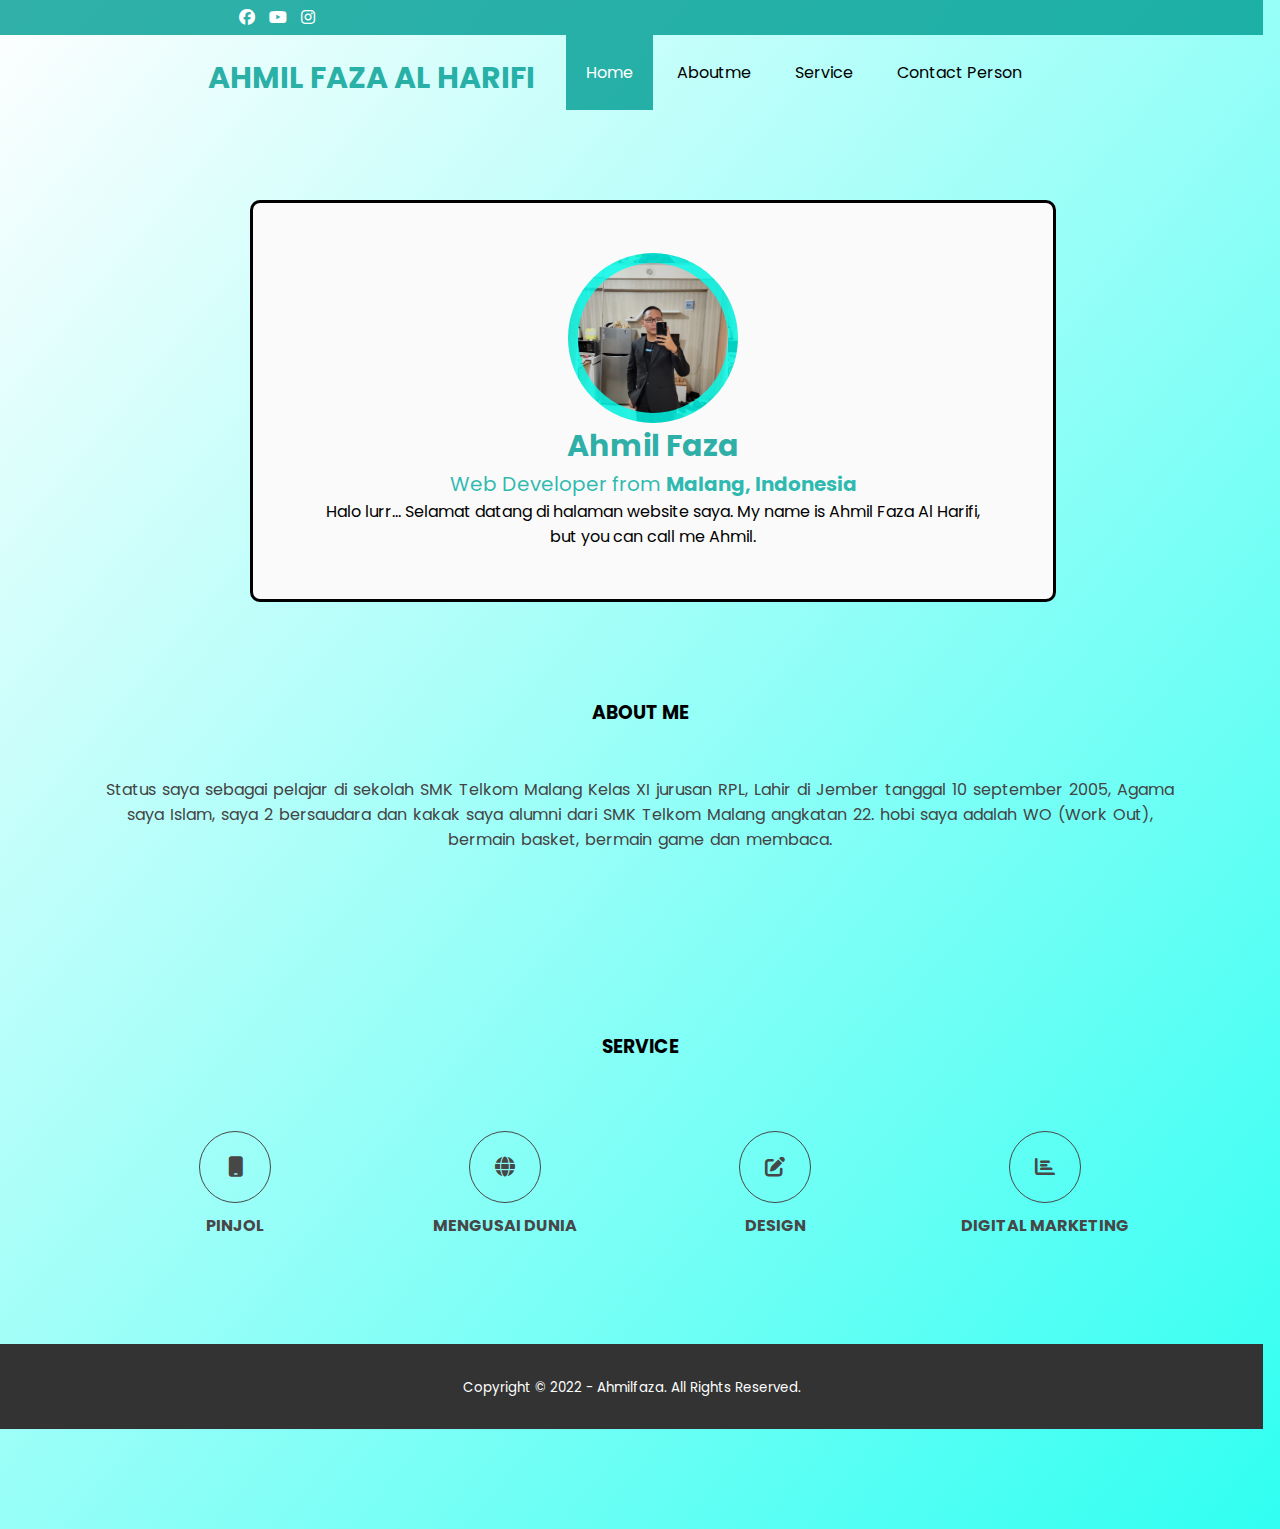
<file: Company-profile/index.html>
<!DOCTYPE html>
<html lang="en">
<head>
    <meta charset="UTF-8">
    <meta http-equiv="X-UA-Compatible" content="IE=edge">
    <meta name="viewport" content="width=device-width, initial-scale=1">
    <title>Website Gweh</title>
    <link rel="stylesheet" href="style.css">
    <link rel="stylesheet" href="https://cdnjs.cloudflare.com/ajax/libs/font-awesome/6.1.2/css/all.min.css">
</head>
<body>

    <!-- Header -->
    <div class="medsos">
        <div class="container">
            <ul>
                <li><a href="https://web.facebook.com/ahmil.fazaal/"><i class="fab fa-facebook"></i></a></li>
                <li><a href="https://www.youtube.com/channel/UCNzs8j21k53L9t1yj5igwkw/featured"><i class="fab fa-youtube"></i> <br> </i></a></li>
                <li><a href="https://www.instagram.com/henki.fazaal/"><i class="fab fa-instagram"></i></a></li>
            </ul>
        </div>

    </div>
    <header>
        <div class="container">
            <h1><a href="index.html">AHMIL FAZA AL HARIFI</a></h1>
            <ul>
                <li class="active"><a href="index.html">Home</a></li>
                <li><a href="About.html">Aboutme</a></li>
                <li><a href="Service.html">Service</a></li>
                <li><a href="Contact.html">Contact Person</a></li>
            </ul>
        </div>
    </header>

    <!-- banner -->
    <div class="main">
        <div class="img"></div>
        <h1>Ahmil Faza</h1>
        <div class="text">Web Developer from <strong>Malang, Indonesia</strong></div>
        <p>Halo lurr... Selamat datang di halaman website saya. My name is Ahmil Faza Al Harifi,
        <p>but you can call me Ahmil.</p>
        </p>
    </div>

    <!-- About -->
    <br>
    <br>
    <section class="about">
        <div class="container">
            <h3>ABOUT ME</h3>
            <p>Status saya sebagai pelajar di sekolah SMK Telkom Malang Kelas XI jurusan RPL, 
                Lahir di Jember tanggal 10 september 2005, Agama saya Islam, saya 2 bersaudara
                dan kakak saya alumni dari SMK Telkom Malang angkatan 22.
                hobi saya adalah WO (Work Out), bermain basket, bermain game dan membaca.
            </p>
        </div>
    </section>

    <!-- service -->
    <section class="sevice">
        <div class="container">
            <h3>SERVICE</h3>
            <div class="box">
                <div class="col-4">
                    <div class="icon"><i class="fa-solid fa-mobile"></i></div>
                    <h4>PINJOL</h4>
                </div>
                <div class="col-4">
                    <div class="icon"><i class="fa-solid fa-globe"></i></div>
                    <h4>MENGUSAI DUNIA</h4>
                </div>
                <div class="col-4">
                    <div class="icon"><i class="fa-solid fa-edit"></i></div>
                    <h4>DESIGN</h4>
                </div>
                <div class="col-4">
                    <div class="icon"><i class="fa-solid fa-chart-bar"></i></div>
                    <h4>DIGITAL MARKETING</h4>
                </div>
            </div>

        </div>

    </section>

    <!-- footer -->
    <br>
    <br>
    <footer>
        <div class="continer">
            <small>Copyright &copy; 2022 - Ahmilfaza. All Rights Reserved.</small>
        </div>
    </footer>

</body>
</html>
</file>
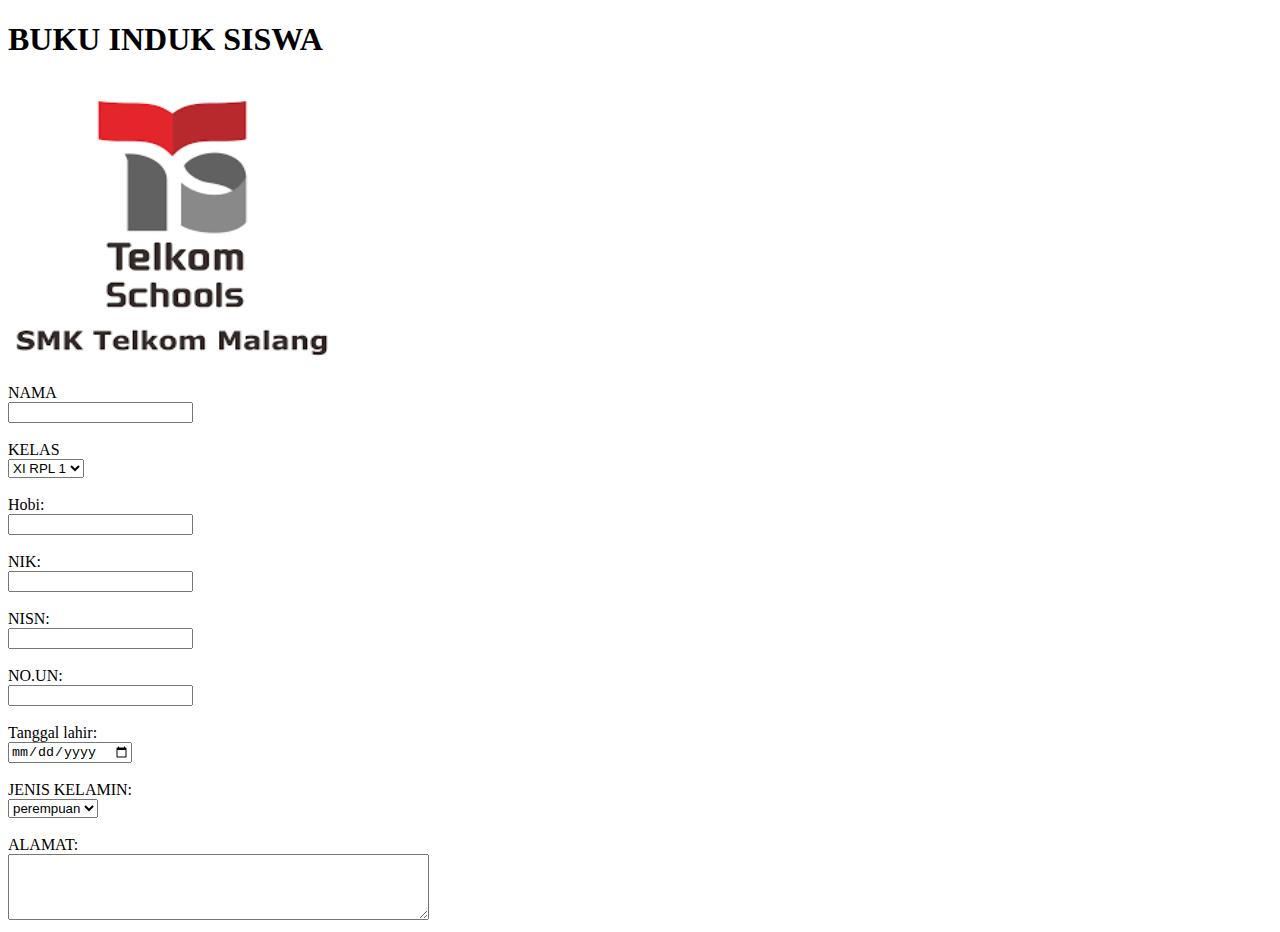
<file: BUKU INDUK HTML.html>
<!DOCTYPE html>
<html lang="en">
<head>
    <meta charset="UTF-8">
    <meta http-equiv="X-UA-Compatible" content="IE=edge">
    <meta name="viewport" content="width=device-width, initial-scale=1.0">
    <title>Document</title>
</head>
<body>
    <h1> BUKU INDUK SISWA </h1>
    <img src="Telkom Schools.png" alt="" width="330" height="300">


<form>
  <label for="fname">NAMA</label><br>
  <input type="text" id="fname" name="fname" value=""><br>
  <br>
  <label for="jk">KELAS</label><br>
  <select id="jk" name="jk">

    <option value="RPL 1">XI RPL 1 </option>
    <option value="RPL 2">XI RPL 2 </option>
    <option value="RPL 3">XI RPL 3 </option>
    <option value="RPL 4">XI RPL 4 </option>
    <option value="RPL 5">XI RPL 5 </option>
    <option value="RPL 6">XI RPL 6 </option>
    <option value="RPL 7">XI RPL 7 </option>
    <option value="RPL 8">XI RPL 8 </option>
    <option value="TKJ 1">XI TKJ 1 </option>
    <option value="TKJ 2">XI TKJ 2 </option>
    <option value="TKJ 3">XI TKJ 3 </option>
    <option value="TKJ 4">XI TKJ 4 </option>
    <option value="TKJ 5">XI TKJ 5 </option>
    <option value="TKJ 6">XI TKJ 6 </option>
    <option value="TKJ 7">XI TKJ 7 </option>
    <option value="TKJ 8">XI TKJ 8 </option>
  </select>
  <br>
  <br>
  <label for="fname">Hobi:</label><br>
  <input type="text" id="fname" name="fname" value=""><br>
  <br>
  <label for="fname">NIK:</label><br>
  <input type="text" id="fname" name="fname" value=""><br>
  <br>
  <label for="lname"> NISN:</label><br>
  <input type="text" id="lname" name="lname" value=""><br>
  <br>
  <label for="fname">NO.UN:</label><br>
  <input type="text" id="fname" name="fname" value=""><br>
  <br>
  <label for="date">Tanggal lahir:</label><br>
        <input type="date" name="date" id="date"><br>
        <br>

  <label for="jk">JENIS KELAMIN:</label><br>
  <select id="jk" name="jk">
    <option value="perempuan">perempuan</option>
    <option value="laki-laki">laki-laki</option>
  </select>
  <br>
</form>
<br><label for="fname">ALAMAT:</label><br>
<textarea rows="4" cols="50" name="comment" form="usrform">
</textarea>

</form>
    
</body>
</html>
</file>
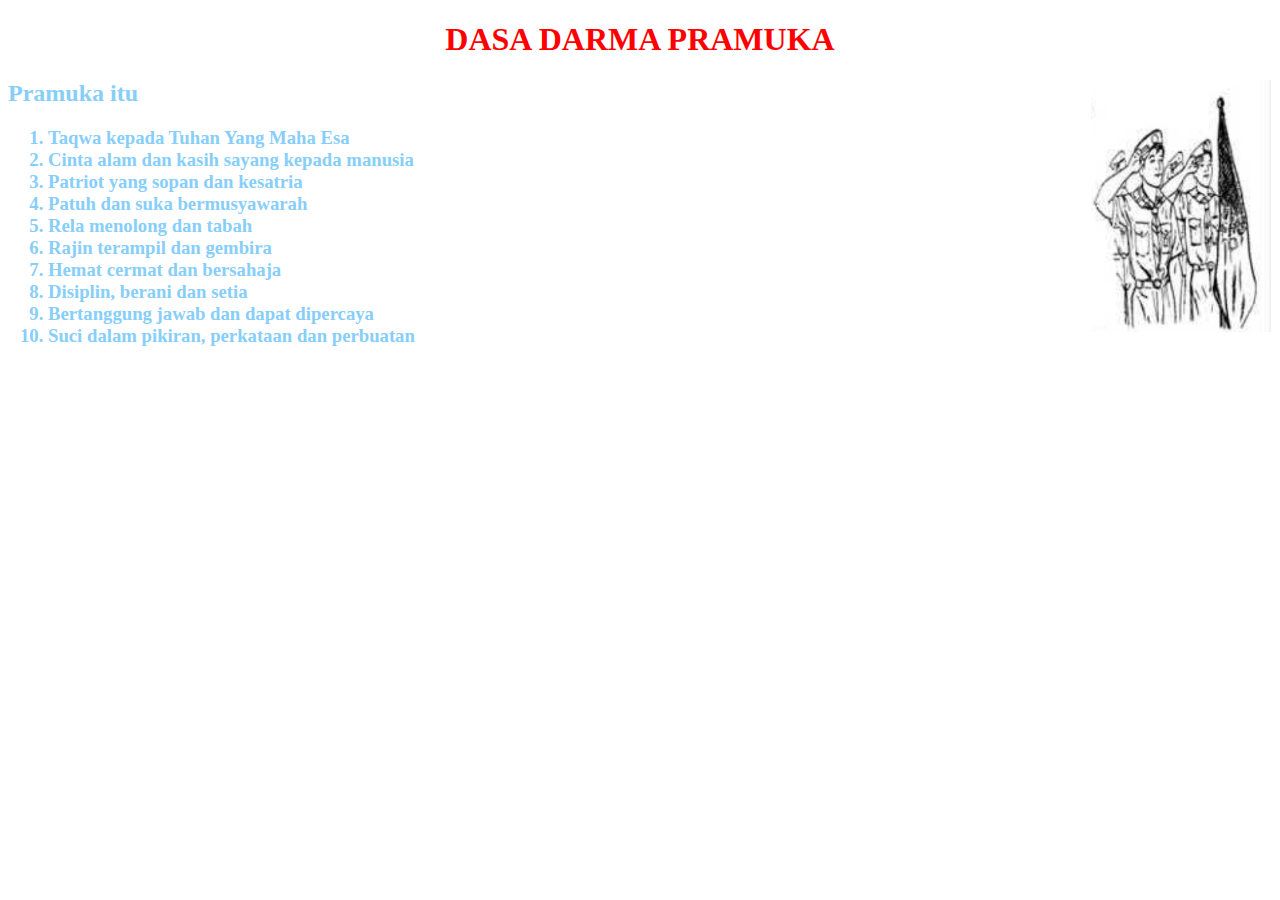
<file: Dasa Darma Pramuka.html>
<!DOCTYPE html>
<html lang="en">
<head>
    <meta charset="UTF-8">
    <meta http-equiv="X-UA-Compatible" content="IE=edge">
    <meta name="viewport" content="width=device-width, initial-scale=1.0">
    <title>Document</title>
</head>
<body>
    <h1 align="center" style="color: red ">DASA DARMA PRAMUKA</h1>
    <img src="Dasa Darma.jpeg" alt="" widht="50%" align="right">
    <h2 style="color:lightskyblue" hspace="100">Pramuka itu</h2>
    <ol><h3 style="color:lightskyblue;">
        <li> Taqwa kepada Tuhan Yang Maha Esa</li>
        <li>Cinta alam dan kasih sayang kepada manusia</li>
        <li>Patriot yang sopan dan kesatria</li>
        <li>Patuh dan suka bermusyawarah</li>
        <li>Rela menolong dan tabah</li>
        <li>Rajin terampil dan gembira</li>
        <li>Hemat cermat dan bersahaja</li>
        <li>Disiplin, berani dan setia</li>
        <li>Bertanggung jawab dan dapat dipercaya</li>
        <li>Suci dalam pikiran, perkataan dan perbuatan</li>
    </h3></ol>

</body>
</html>
</file>
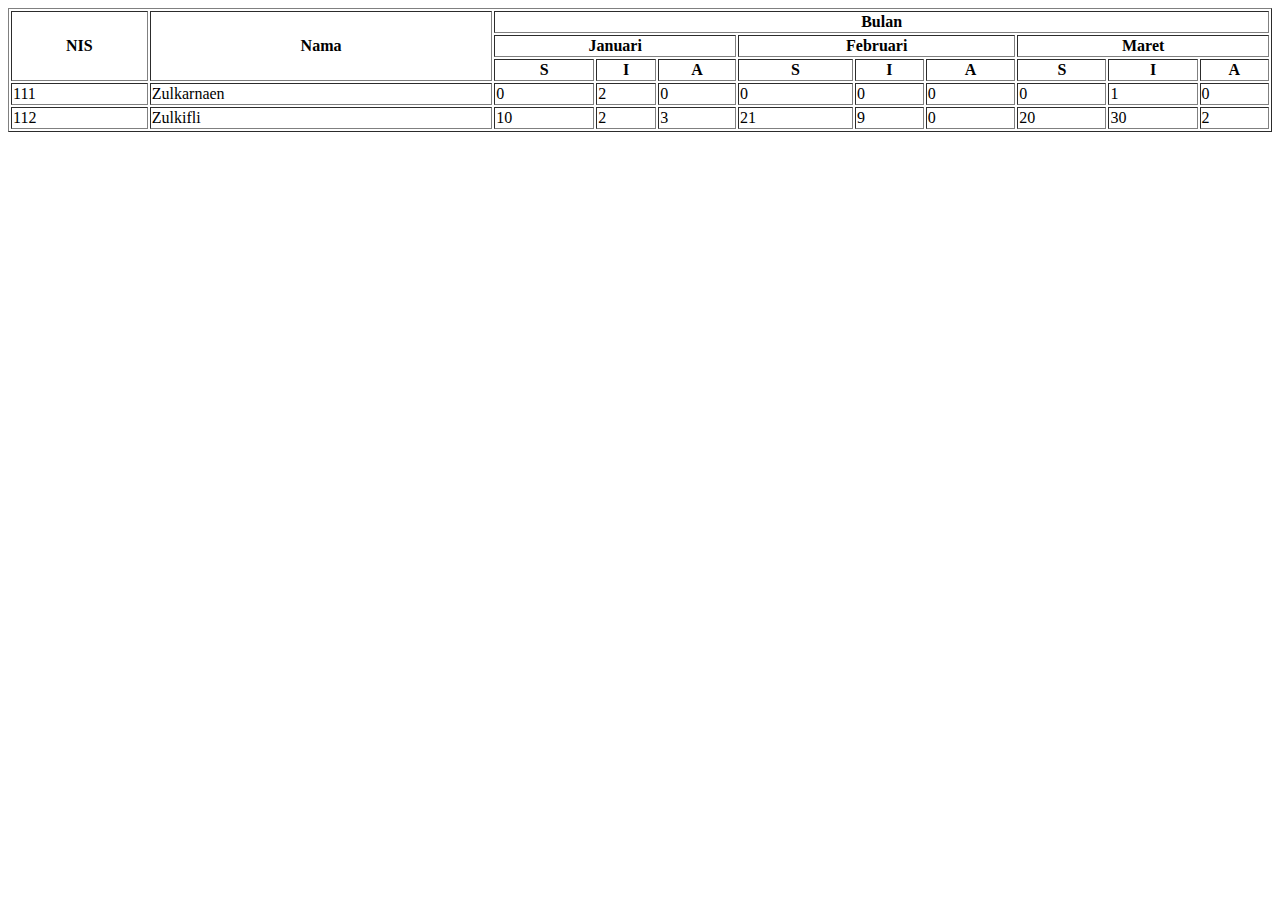
<file: Kegiatan Pembelajaran 10.html>
<!DOCTYPE html>
<html lang="en">
<head>
    <meta charset="UTF-8">
    <meta http-equiv="X-UA-Compatible" content="IE=edge">
    <meta name="viewport" content="width=device-width, initial-scale=1.0">
    <title>Document</title>
</head>
<body>
    <table style="width:100%;" border="1" >
        <tr>
            <th rowspan="3"> NIS </th>
            <th rowspan="3"> Nama </th>
            <th colspan="9"> Bulan </th>
        </tr>
        <tr>
            <th colspan="3"> Januari </th>
            <th colspan="3"> Februari </th>
            <th colspan="3"> Maret </th>
        </tr>
        <!-- <tr>januari -->
            <th> S </th>
            <th> I </th>
            <th> A </th>
            <th> S </th>
            <th> I </th>
            <th> A </th>
            <th> S </th>
            <th> I </th>
            <th> A </th>
        </tr>
        <tr>
            <td>111</td>
            <td>Zulkarnaen</td>
            <td>0</td>
            <td>2</td>
            <td>0</td>
            <td>0</td>
            <td>0</td>
            <td>0</td>
            <td>0</td>
            <td>1</td>
            <td>0</td>
        </tr>
        <tr>
            <td>112</td>
            <td>Zulkifli</td>
            <td>10</td>
            <td>2</td>
            <td>3</td>
            <td>21</td>
            <td>9</td>
            <td>0</td>
            <td>20</td>
            <td>30</td>
            <td>2</td>
        </tr>
    </table>
</body>
</html>
</file>
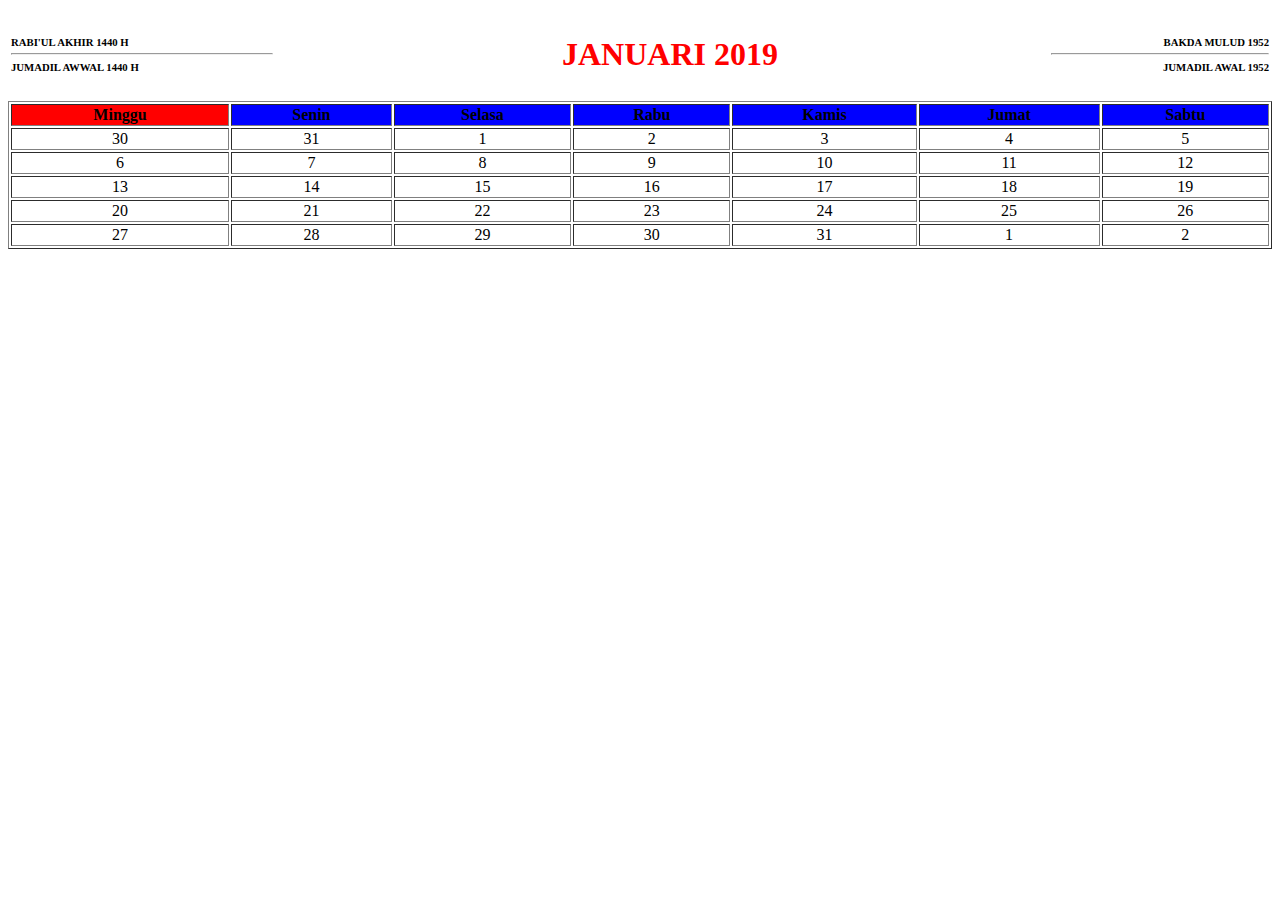
<file: Kegiatan Pembelajaran 11.html>
<!DOCTYPE html>
<html lang="en">
<head>
  <meta charset="UTF-8">
  <meta http-equiv="X-UA-Compatible" content="IE=edge">
  <meta name="viewport" content="width=device-width, initial-scale=1.0">
  <title>Document</title>
</head>
<body>
  <table style="width:100%; border:1; border-style:none; " >
    <tr>
        <th align="left"> <h6> RABI'UL AKHIR 1440 H <br><hr width="73%" align="left"> JUMADIL AWWAL 1440 H </h6> </th>
        <th align="center" ><h1 style="color:red ;"> JANUARI 2019 </h1></th>
        <th align="right"> <h6> BAKDA MULUD 1952 <br><hr width="73%" align="right"> JUMADIL AWAL 1952 </h6> </th>
    </tr>
</table>

    <table border="1" width="100%" style="text-align: center">
      <tr style="background-color: blue">
        <th style="background-color: red">Minggu</th>
        <th>Senin</th>
        <th>Selasa</th>
        <th>Rabu</th>
        <th>Kamis</th>
        <th>Jumat</th>
        <th>Sabtu</th>
      </tr>
      <tr>
        <td>30</td>
        <td>31</td>
        <td>1</td>
        <td>2</td>
        <td>3</td>
        <td>4</td>
        <td>5</td>
      </tr>
      <tr>
        <td>6</td>
        <td>7</td>
        <td>8</td>
        <td>9</td>
        <td>10</td>
        <td>11</td>
        <td>12</td>
      </tr>
      <tr>
        <td>13</td>
        <td>14</td>
        <td>15</td>
        <td>16</td>
        <td>17</td>
        <td>18</td>
        <td>19</td>
      </tr>
      <tr>
        <td>20</td>
        <td>21</td>
        <td>22</td>
        <td>23</td>
        <td>24</td>
        <td>25</td>
        <td>26</td>
      </tr>
      <tr>
        <td>27</td>
        <td>28</td>
        <td>29</td>
        <td>30</td>
        <td>31</td>
        <td>1</td>
        <td>2</td>
      </tr>
    </table>
  </div>
</body>
</html>
</file>
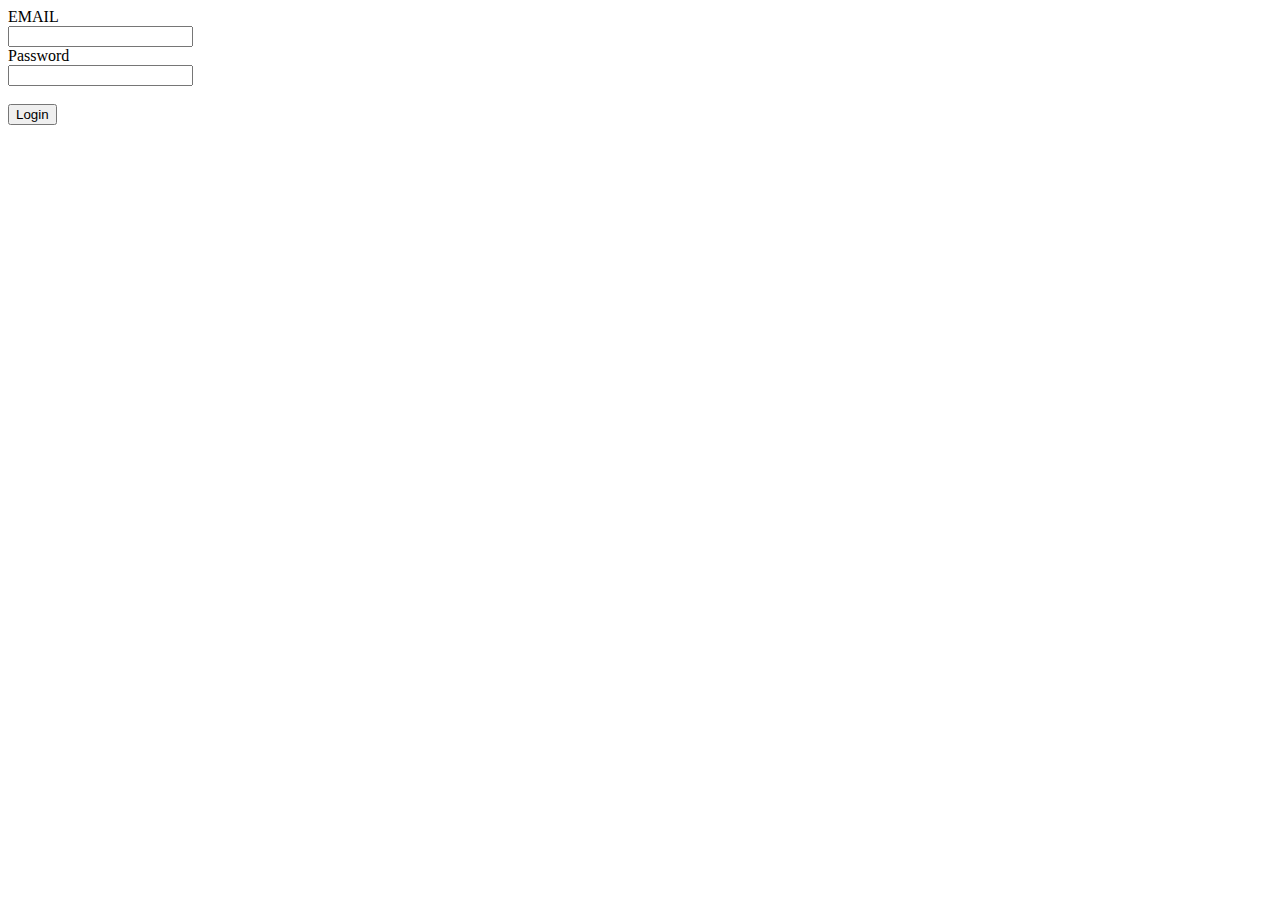
<file: login.html>
<!DOCTYPE html>
<html lang="en">
<head>
    <meta charset="UTF-8">
    <meta http-equiv="X-UA-Compatible" content="IE=edge">
    <meta name="viewport" content="width=device-width, initial-scale=1.0">
    <title>Document</title>
</head>
<body>
    <form action="BUKU INDUK HTML.html" >
        <label for="EMAIL">EMAIL</label><br>
        <input type="text" id="EMAIL"><br>
        <label> Password<br>
        <input type="password" name="Pass"><br>
        <br>
        <button>Login</button>
</body>
</html>
</file>
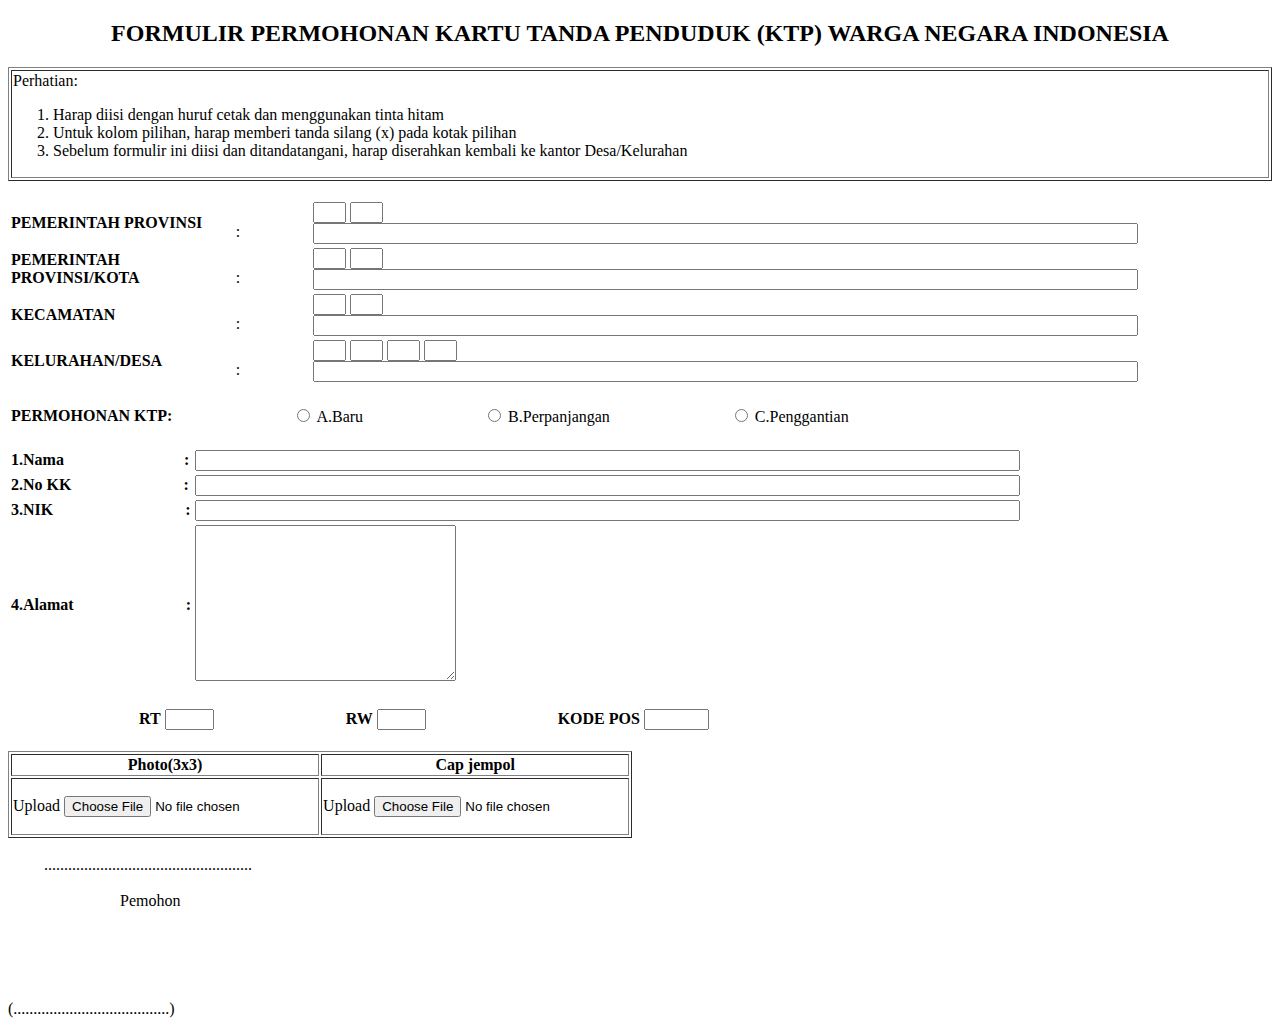
<file: Membuat KTP.html>
<!DOCTYPE html>
<html lang="en">
<head>
    <meta charset="UTF-8">
    <meta http-equiv="X-UA-Compatible" content="IE=edge">
    <meta name="viewport" content="width=device-width, initial-scale=1.0">
    <title>Registrasi KTP</title>
</head>
<body>
    <h2 align="center">FORMULIR PERMOHONAN KARTU TANDA PENDUDUK (KTP) WARGA NEGARA INDONESIA</h2>
    <table border="1px solid black "
    style="width:100%">
        <tr>
            <td>
                Perhatian:
                <ol type="1">
                    <li>Harap diisi dengan huruf cetak dan menggunakan tinta hitam</li>
                    <li>Untuk kolom pilihan, harap memberi tanda silang (x) pada kotak pilihan</li>
                    <li>Sebelum formulir ini diisi dan ditandatangani, harap diserahkan kembali ke kantor Desa/Kelurahan</li>
                </ol>
            </td>
        </tr>
    </table>
    <br>
    <table >
        <tr>
            <td> 
                <strong>PEMERINTAH PROVINSI <td>
                    &nbsp;&nbsp;&nbsp;&nbsp;&nbsp;&nbsp;&nbsp;&nbsp;&nbsp;&nbsp;&nbsp;&nbsp;&nbsp;&nbsp;&nbsp;&nbsp;&nbsp;&nbsp;&nbsp;&nbsp;&nbsp;
                    &nbsp;&nbsp;&nbsp;&nbsp;&nbsp;&nbsp;
                    : 
            </td>
            <td>
                <form>
                    <input type="text" size="1">
                    <input type="text" size="1">
                    &nbsp;&nbsp;&nbsp;&nbsp;&nbsp;&nbsp;&nbsp;&nbsp;&nbsp;&nbsp;&nbsp;&nbsp;&nbsp;&nbsp;&nbsp;&nbsp;&nbsp;&nbsp;&nbsp;&nbsp;&nbsp;
                    &nbsp;&nbsp;&nbsp;&nbsp;&nbsp;&nbsp;&nbsp;&nbsp;&nbsp;&nbsp;&nbsp;&nbsp;&nbsp;&nbsp;&nbsp;&nbsp;&nbsp;&nbsp;&nbsp;&nbsp;&nbsp;
                    &nbsp;&nbsp;&nbsp;&nbsp;&nbsp;&nbsp;&nbsp;&nbsp;
                    <input type="text" size="100">
                </form>
            </td>
                </strong> 
            </td>
        </tr>
      

        <tr>
            <td> 
                <strong>PEMERINTAH PROVINSI/KOTA <td>
                    &nbsp;&nbsp;&nbsp;&nbsp;&nbsp;&nbsp;&nbsp;&nbsp;&nbsp;&nbsp;&nbsp;&nbsp;&nbsp;&nbsp;&nbsp;&nbsp;&nbsp;&nbsp;&nbsp;&nbsp;&nbsp;
                    &nbsp;&nbsp;&nbsp;&nbsp;&nbsp;&nbsp;
                    : 
            </td>
            <td>
                <form>
                    <input type="text" size="1">
                    <input type="text" size="1">
                    &nbsp;&nbsp;&nbsp;&nbsp;&nbsp;&nbsp;&nbsp;&nbsp;&nbsp;&nbsp;&nbsp;&nbsp;&nbsp;&nbsp;&nbsp;&nbsp;&nbsp;&nbsp;&nbsp;&nbsp;&nbsp;
                    &nbsp;&nbsp;&nbsp;&nbsp;&nbsp;&nbsp;&nbsp;&nbsp;&nbsp;&nbsp;&nbsp;&nbsp;&nbsp;&nbsp;&nbsp;&nbsp;&nbsp;&nbsp;&nbsp;&nbsp;&nbsp;
                    &nbsp;&nbsp;&nbsp;&nbsp;&nbsp;&nbsp;&nbsp;&nbsp;
                    <input type="text" size="100">
                </form>
            </td>
                </strong> 
            </td>
        </tr>

        <tr>
            <td> 
                <strong>KECAMATAN <td>
                    &nbsp;&nbsp;&nbsp;&nbsp;&nbsp;&nbsp;&nbsp;&nbsp;&nbsp;&nbsp;&nbsp;&nbsp;&nbsp;&nbsp;&nbsp;&nbsp;&nbsp;&nbsp;&nbsp;&nbsp;&nbsp;
                    &nbsp;&nbsp;&nbsp;&nbsp;&nbsp;&nbsp;
                    : 
            </td>
            <td>
                <form>
                    <input type="text" size="1">
                    <input type="text" size="1">
                    &nbsp;&nbsp;&nbsp;&nbsp;&nbsp;&nbsp;&nbsp;&nbsp;&nbsp;&nbsp;&nbsp;&nbsp;&nbsp;&nbsp;&nbsp;&nbsp;&nbsp;&nbsp;&nbsp;&nbsp;&nbsp;
                    &nbsp;&nbsp;&nbsp;&nbsp;&nbsp;&nbsp;&nbsp;&nbsp;&nbsp;&nbsp;&nbsp;&nbsp;&nbsp;&nbsp;&nbsp;&nbsp;&nbsp;&nbsp;&nbsp;&nbsp;&nbsp;
                    &nbsp;&nbsp;&nbsp;&nbsp;&nbsp;&nbsp;&nbsp;&nbsp;
                    <input type="text" size="100">
                </form>
            </td>
        </strong> 
            </td>
        </tr>
        <!--  --> 
        <tr>
            <td> 
                <strong>KELURAHAN/DESA <td>
                    &nbsp;&nbsp;&nbsp;&nbsp;&nbsp;&nbsp;&nbsp;&nbsp;&nbsp;&nbsp;&nbsp;&nbsp;&nbsp;&nbsp;&nbsp;&nbsp;&nbsp;&nbsp;&nbsp;&nbsp;&nbsp;
                    &nbsp;&nbsp;&nbsp;&nbsp;&nbsp;&nbsp;
                    : 
            </td>
            <td>
                <form>
                    <input type="text" size="1">
                    <input type="text" size="1">
                    <input type="text" size="1">
                    <input type="text" size="1">
                    &nbsp;&nbsp;&nbsp;&nbsp;&nbsp;&nbsp;&nbsp;&nbsp;&nbsp;&nbsp;&nbsp;&nbsp;&nbsp;&nbsp;&nbsp;&nbsp;&nbsp;&nbsp;&nbsp;&nbsp;&nbsp;
                    &nbsp;&nbsp;&nbsp;&nbsp;&nbsp;&nbsp;
                    <input type="text" size="100">
                </form>
            </td>
        </strong> 
            </td>
        </tr>
        
    </table> 
    <br>
    <table>
        <tr>
            <form>
                <th>PERMOHONAN KTP: </th>
                <td>
                    &nbsp;&nbsp;&nbsp;&nbsp;&nbsp;&nbsp;&nbsp;&nbsp;&nbsp;&nbsp;&nbsp;&nbsp;&nbsp;&nbsp;&nbsp;&nbsp;&nbsp;&nbsp;&nbsp;&nbsp;&nbsp;
                    &nbsp;&nbsp;&nbsp;&nbsp;&nbsp;&nbsp;
                    <input type="radio" name="option" id="Baru">
                    <label for="option1">A.Baru</label>
                    &nbsp;&nbsp;&nbsp;&nbsp;&nbsp;&nbsp;&nbsp;&nbsp;&nbsp;&nbsp;&nbsp;&nbsp;&nbsp;&nbsp;&nbsp;&nbsp;&nbsp;&nbsp;&nbsp;&nbsp;&nbsp;
                    &nbsp;&nbsp;&nbsp;&nbsp;&nbsp;&nbsp;
                    <input type="radio" name="option" id="Perpanjangan">
                    <label for="option2">B.Perpanjangan</label>
                    &nbsp;&nbsp;&nbsp;&nbsp;&nbsp;&nbsp;&nbsp;&nbsp;&nbsp;&nbsp;&nbsp;&nbsp;&nbsp;&nbsp;&nbsp;&nbsp;&nbsp;&nbsp;&nbsp;&nbsp;&nbsp;
                    &nbsp;&nbsp;&nbsp;&nbsp;&nbsp;&nbsp;
                    <input type="radio" name="option" id="Penggantiann">
                    <label for="option3">C.Penggantian</label>
                    
                </td>
            </form>
        </tr>
    </table>
    <br>
    <table>
        <tr>

            <!--  --> 
            <td> 
                <strong>1.Nama<Strong>
                    &nbsp;&nbsp;&nbsp;&nbsp;&nbsp;&nbsp;&nbsp;&nbsp;&nbsp;&nbsp;&nbsp;&nbsp;&nbsp;&nbsp;&nbsp;&nbsp;&nbsp;&nbsp;&nbsp;&nbsp;&nbsp;
                    &nbsp;&nbsp;&nbsp;&nbsp;&nbsp;&nbsp;
                    : 
            </td>
            <td>
                    <input type="text" size="100">
        </tr>
        <tr>
            <td>
                    <strong>2.No KK<Strong>
                        &nbsp;&nbsp;&nbsp;&nbsp;&nbsp;&nbsp;&nbsp;&nbsp;&nbsp;&nbsp;&nbsp;&nbsp;&nbsp;&nbsp;&nbsp;&nbsp;&nbsp;&nbsp;&nbsp;&nbsp;&nbsp;
                        &nbsp;&nbsp;&nbsp;&nbsp;
                        : 
            </td>
            <td>
                <input type="text" name="no_kk" onkeypress="return event.charCode >= 0 && event.charCode <=100" size="100">
            </td>
        </tr>
        <tr>
            <td>
                <strong>3.NIK<Strong>
                    &nbsp;&nbsp;&nbsp;&nbsp;&nbsp;&nbsp;&nbsp;&nbsp;&nbsp;&nbsp;&nbsp;&nbsp;&nbsp;&nbsp;&nbsp;&nbsp;&nbsp;&nbsp;&nbsp;&nbsp;&nbsp;
                    &nbsp;&nbsp;&nbsp;&nbsp;&nbsp;&nbsp;&nbsp;&nbsp;&nbsp;
                    : 
            </td>
            <td>
                <input type="text" name="nik" onkeypress="return event.charCode >= 0 && event.charCode <=100" size="100">
            </td>
        </tr>
        <tr>
            <td>
                <strong>4.Alamat<Strong>
                    &nbsp;&nbsp;&nbsp;&nbsp;&nbsp;&nbsp;&nbsp;&nbsp;&nbsp;&nbsp;&nbsp;&nbsp;&nbsp;&nbsp;&nbsp;&nbsp;&nbsp;&nbsp;&nbsp;&nbsp;&nbsp;
                    &nbsp;&nbsp;&nbsp;&nbsp;
                    :
            </td>
            <td>
                <textarea name="alamat" rows="10" cols="30">
                </textarea>
            </td>
        </tr>
    </table>
    <br>
    <table>
        <tr>
            <td>
                    &nbsp;&nbsp;&nbsp;&nbsp;&nbsp;&nbsp;&nbsp;&nbsp;&nbsp;&nbsp;&nbsp;&nbsp;&nbsp;&nbsp;&nbsp;&nbsp;&nbsp;&nbsp;&nbsp;&nbsp;&nbsp;
                    &nbsp;&nbsp;&nbsp;&nbsp;&nbsp;&nbsp;&nbsp;&nbsp;&nbsp;
                <strong>RT<Strong>
            </td>
            
            <!--  -->
        <td>
                <input type="text" name="rt" onkeypress="return event.charCode >= 0 && event.charCode <=100" size="3">
            </td>
            <td>
                &nbsp;&nbsp;&nbsp;&nbsp;&nbsp;&nbsp;&nbsp;&nbsp;&nbsp;&nbsp;&nbsp;&nbsp;&nbsp;&nbsp;&nbsp;&nbsp;&nbsp;&nbsp;&nbsp;&nbsp;&nbsp;
                &nbsp;&nbsp;&nbsp;&nbsp;&nbsp;&nbsp;&nbsp;&nbsp;&nbsp;
            <strong>RW<Strong>
        </td>
        <td>
            <input type="text" name="rw" onkeypress="return event.charCode >= 0 && event.charCode <=100" size="3">
        </td>
        <td>
            &nbsp;&nbsp;&nbsp;&nbsp;&nbsp;&nbsp;&nbsp;&nbsp;&nbsp;&nbsp;&nbsp;&nbsp;&nbsp;&nbsp;&nbsp;&nbsp;&nbsp;&nbsp;&nbsp;&nbsp;&nbsp;
            &nbsp;&nbsp;&nbsp;&nbsp;&nbsp;&nbsp;&nbsp;&nbsp;&nbsp;
            <strong>KODE POS<Strong>
        </td>
        <td>
            <input type="text" name="kode" onkeypress="return event.charCode >= 0 && event.charCode <=100" size="5">
        </td>
        </tr>
    </table>
    <br>
    <table border="1">
        <tr>
            <th>Photo(3x3)</th>
            <th>Cap jempol</th>
        </tr>
        <tr>
            <td>
                <p>Upload <input type='file' name='foto' accept='image/*' /></p>
            </td>
            <td>
                <p>Upload <input type='file' name='foto' accept='image/*' /></p>
            </td>
        </tr>
    </table>
    <table>

        &nbsp;&nbsp;&nbsp;&nbsp;&nbsp;&nbsp;&nbsp;&nbsp;&nbsp;&nbsp;&nbsp;&nbsp;&nbsp;&nbsp;&nbsp;&nbsp;&nbsp;&nbsp;&nbsp;&nbsp;&nbsp;
        &nbsp;&nbsp;&nbsp;&nbsp;&nbsp;&nbsp;&nbsp;&nbsp;&nbsp;&nbsp;&nbsp;&nbsp;&nbsp;&nbsp;&nbsp;&nbsp;&nbsp;&nbsp;&nbsp;&nbsp;&nbsp;&nbsp;&nbsp;&nbsp;&nbsp;&nbsp;&nbsp;&nbsp;&nbsp;&nbsp;
        &nbsp;&nbsp;&nbsp;&nbsp;&nbsp;&nbsp;&nbsp;&nbsp;&nbsp;&nbsp;&nbsp;&nbsp;&nbsp;&nbsp;&nbsp;&nbsp;&nbsp;&nbsp;&nbsp;&nbsp;&nbsp;&nbsp;&nbsp;&nbsp;&nbsp;&nbsp;&nbsp;&nbsp;&nbsp;&nbsp;
        &nbsp;&nbsp;&nbsp;&nbsp;&nbsp;&nbsp;&nbsp;&nbsp;&nbsp;&nbsp;&nbsp;&nbsp;&nbsp;&nbsp;&nbsp;&nbsp;&nbsp;&nbsp;&nbsp;&nbsp;&nbsp;&nbsp;&nbsp;&nbsp;&nbsp;&nbsp;&nbsp;&nbsp;&nbsp;&nbsp;
        &nbsp;&nbsp;&nbsp;&nbsp;&nbsp;&nbsp;&nbsp;&nbsp;&nbsp;&nbsp;&nbsp;&nbsp;&nbsp;&nbsp;&nbsp;&nbsp;&nbsp;&nbsp;&nbsp;&nbsp;&nbsp;&nbsp;&nbsp;&nbsp;&nbsp;&nbsp;&nbsp;&nbsp;&nbsp;&nbsp;
        &nbsp;&nbsp;&nbsp;&nbsp;&nbsp;&nbsp;&nbsp;&nbsp;&nbsp;&nbsp;&nbsp;&nbsp;&nbsp;&nbsp;&nbsp;&nbsp;&nbsp;&nbsp;&nbsp;&nbsp;&nbsp;&nbsp;&nbsp;&nbsp;&nbsp;&nbsp;&nbsp;&nbsp;&nbsp;&nbsp;
        &nbsp;&nbsp;&nbsp;&nbsp;&nbsp;&nbsp;&nbsp;&nbsp;&nbsp;&nbsp;&nbsp;&nbsp;&nbsp;&nbsp;&nbsp;&nbsp;&nbsp;&nbsp;&nbsp;&nbsp;&nbsp;&nbsp;&nbsp;&nbsp;&nbsp;&nbsp;&nbsp;&nbsp;&nbsp;&nbsp;
        &nbsp;&nbsp;&nbsp;&nbsp;&nbsp;&nbsp;&nbsp;&nbsp;&nbsp;&nbsp;&nbsp;&nbsp;&nbsp;&nbsp;&nbsp;&nbsp;&nbsp;&nbsp;&nbsp;&nbsp;&nbsp;&nbsp;&nbsp;&nbsp;&nbsp;&nbsp;&nbsp;&nbsp;&nbsp;&nbsp;
        &nbsp;&nbsp;&nbsp;&nbsp;&nbsp;&nbsp;&nbsp;&nbsp;&nbsp;&nbsp;&nbsp;&nbsp;&nbsp;&nbsp;&nbsp;&nbsp;&nbsp;&nbsp;&nbsp;&nbsp;&nbsp;&nbsp;&nbsp;&nbsp;&nbsp;&nbsp;&nbsp;&nbsp;&nbsp;&nbsp;
        &nbsp;&nbsp;&nbsp;&nbsp;&nbsp;&nbsp;&nbsp;&nbsp;&nbsp;&nbsp;&nbsp;&nbsp;&nbsp;&nbsp;&nbsp;&nbsp;&nbsp;&nbsp;&nbsp;&nbsp;&nbsp;&nbsp;&nbsp;&nbsp;&nbsp;&nbsp;&nbsp;&nbsp;&nbsp;&nbsp;
        &nbsp;&nbsp;&nbsp;&nbsp;&nbsp;&nbsp;&nbsp;&nbsp;&nbsp;....................................................
        <br>
        &nbsp;&nbsp;&nbsp;&nbsp;&nbsp;&nbsp;&nbsp;&nbsp;&nbsp;&nbsp;&nbsp;&nbsp;&nbsp;&nbsp;&nbsp;&nbsp;&nbsp;&nbsp;&nbsp;&nbsp;&nbsp;
        &nbsp;&nbsp;&nbsp;&nbsp;&nbsp;&nbsp;&nbsp;&nbsp;&nbsp;&nbsp;&nbsp;&nbsp;&nbsp;&nbsp;&nbsp;&nbsp;&nbsp;&nbsp;&nbsp;&nbsp;&nbsp;&nbsp;&nbsp;&nbsp;&nbsp;&nbsp;&nbsp;&nbsp;&nbsp;&nbsp;
        &nbsp;&nbsp;&nbsp;&nbsp;&nbsp;&nbsp;&nbsp;&nbsp;&nbsp;&nbsp;&nbsp;&nbsp;&nbsp;&nbsp;&nbsp;&nbsp;&nbsp;&nbsp;&nbsp;&nbsp;&nbsp;&nbsp;&nbsp;&nbsp;&nbsp;&nbsp;&nbsp;&nbsp;&nbsp;&nbsp;
        &nbsp;&nbsp;&nbsp;&nbsp;&nbsp;&nbsp;&nbsp;&nbsp;&nbsp;&nbsp;&nbsp;&nbsp;&nbsp;&nbsp;&nbsp;&nbsp;&nbsp;&nbsp;&nbsp;&nbsp;&nbsp;&nbsp;&nbsp;&nbsp;&nbsp;&nbsp;&nbsp;&nbsp;&nbsp;&nbsp;
        &nbsp;&nbsp;&nbsp;&nbsp;&nbsp;&nbsp;&nbsp;&nbsp;&nbsp;&nbsp;&nbsp;&nbsp;&nbsp;&nbsp;&nbsp;&nbsp;&nbsp;&nbsp;&nbsp;&nbsp;&nbsp;&nbsp;&nbsp;&nbsp;&nbsp;&nbsp;&nbsp;&nbsp;&nbsp;&nbsp;
        &nbsp;&nbsp;&nbsp;&nbsp;&nbsp;&nbsp;&nbsp;&nbsp;&nbsp;&nbsp;&nbsp;&nbsp;&nbsp;&nbsp;&nbsp;&nbsp;&nbsp;&nbsp;&nbsp;&nbsp;&nbsp;&nbsp;&nbsp;&nbsp;&nbsp;&nbsp;&nbsp;&nbsp;&nbsp;&nbsp;
        &nbsp;&nbsp;&nbsp;&nbsp;&nbsp;&nbsp;&nbsp;&nbsp;&nbsp;&nbsp;&nbsp;&nbsp;&nbsp;&nbsp;&nbsp;&nbsp;&nbsp;&nbsp;&nbsp;&nbsp;&nbsp;&nbsp;&nbsp;&nbsp;&nbsp;&nbsp;&nbsp;&nbsp;&nbsp;&nbsp;
        &nbsp;&nbsp;&nbsp;&nbsp;&nbsp;&nbsp;&nbsp;&nbsp;&nbsp;&nbsp;&nbsp;&nbsp;&nbsp;&nbsp;&nbsp;&nbsp;&nbsp;&nbsp;&nbsp;&nbsp;&nbsp;&nbsp;&nbsp;&nbsp;&nbsp;&nbsp;&nbsp;&nbsp;&nbsp;&nbsp;
        &nbsp;&nbsp;&nbsp;&nbsp;&nbsp;&nbsp;&nbsp;&nbsp;&nbsp;&nbsp;&nbsp;&nbsp;&nbsp;&nbsp;&nbsp;&nbsp;&nbsp;&nbsp;&nbsp;&nbsp;&nbsp;&nbsp;&nbsp;&nbsp;&nbsp;&nbsp;&nbsp;&nbsp;&nbsp;&nbsp;
        &nbsp;&nbsp;&nbsp;&nbsp;&nbsp;&nbsp;&nbsp;&nbsp;&nbsp;&nbsp;&nbsp;&nbsp;&nbsp;&nbsp;&nbsp;&nbsp;&nbsp;&nbsp;&nbsp;&nbsp;&nbsp;&nbsp;&nbsp;&nbsp;&nbsp;&nbsp;&nbsp;&nbsp;&nbsp;&nbsp;
        &nbsp;&nbsp;&nbsp;&nbsp;&nbsp;&nbsp;&nbsp;&nbsp;&nbsp;&nbsp;&nbsp;&nbsp;&nbsp;&nbsp;&nbsp;&nbsp;&nbsp;&nbsp;&nbsp;&nbsp;&nbsp;&nbsp;&nbsp;&nbsp;&nbsp;&nbsp;&nbsp;
        Pemohon
        <br>
        <br>
        <br>
        <br>
        <br>
        &nbsp;&nbsp;&nbsp;&nbsp;&nbsp;&nbsp;&nbsp;&nbsp;&nbsp;&nbsp;&nbsp;&nbsp;&nbsp;&nbsp;&nbsp;&nbsp;&nbsp;&nbsp;&nbsp;&nbsp;&nbsp;
        &nbsp;&nbsp;&nbsp;&nbsp;&nbsp;&nbsp;&nbsp;&nbsp;&nbsp;&nbsp;&nbsp;&nbsp;&nbsp;&nbsp;&nbsp;&nbsp;&nbsp;&nbsp;&nbsp;&nbsp;&nbsp;&nbsp;&nbsp;&nbsp;&nbsp;&nbsp;&nbsp;&nbsp;&nbsp;&nbsp;
        &nbsp;&nbsp;&nbsp;&nbsp;&nbsp;&nbsp;&nbsp;&nbsp;&nbsp;&nbsp;&nbsp;&nbsp;&nbsp;&nbsp;&nbsp;&nbsp;&nbsp;&nbsp;&nbsp;&nbsp;&nbsp;&nbsp;&nbsp;&nbsp;&nbsp;&nbsp;&nbsp;&nbsp;&nbsp;&nbsp;
        &nbsp;&nbsp;&nbsp;&nbsp;&nbsp;&nbsp;&nbsp;&nbsp;&nbsp;&nbsp;&nbsp;&nbsp;&nbsp;&nbsp;&nbsp;&nbsp;&nbsp;&nbsp;&nbsp;&nbsp;&nbsp;&nbsp;&nbsp;&nbsp;&nbsp;&nbsp;&nbsp;&nbsp;&nbsp;&nbsp;
        &nbsp;&nbsp;&nbsp;&nbsp;&nbsp;&nbsp;&nbsp;&nbsp;&nbsp;&nbsp;&nbsp;&nbsp;&nbsp;&nbsp;&nbsp;&nbsp;&nbsp;&nbsp;&nbsp;&nbsp;&nbsp;&nbsp;&nbsp;&nbsp;&nbsp;&nbsp;&nbsp;&nbsp;&nbsp;&nbsp;
        &nbsp;&nbsp;&nbsp;&nbsp;&nbsp;&nbsp;&nbsp;&nbsp;&nbsp;&nbsp;&nbsp;&nbsp;&nbsp;&nbsp;&nbsp;&nbsp;&nbsp;&nbsp;&nbsp;&nbsp;&nbsp;&nbsp;&nbsp;&nbsp;&nbsp;&nbsp;&nbsp;&nbsp;&nbsp;&nbsp;
        &nbsp;&nbsp;&nbsp;&nbsp;&nbsp;&nbsp;&nbsp;&nbsp;&nbsp;&nbsp;&nbsp;&nbsp;&nbsp;&nbsp;&nbsp;&nbsp;&nbsp;&nbsp;&nbsp;&nbsp;&nbsp;&nbsp;&nbsp;&nbsp;&nbsp;&nbsp;&nbsp;&nbsp;&nbsp;&nbsp;
        &nbsp;&nbsp;&nbsp;&nbsp;&nbsp;&nbsp;&nbsp;&nbsp;&nbsp;&nbsp;&nbsp;&nbsp;&nbsp;&nbsp;&nbsp;&nbsp;&nbsp;&nbsp;&nbsp;&nbsp;&nbsp;&nbsp;&nbsp;&nbsp;&nbsp;&nbsp;&nbsp;&nbsp;&nbsp;&nbsp;
        &nbsp;&nbsp;&nbsp;&nbsp;&nbsp;&nbsp;&nbsp;&nbsp;&nbsp;&nbsp;&nbsp;&nbsp;&nbsp;&nbsp;&nbsp;&nbsp;&nbsp;&nbsp;&nbsp;&nbsp;&nbsp;&nbsp;&nbsp;&nbsp;&nbsp;&nbsp;&nbsp;&nbsp;&nbsp;&nbsp;
        &nbsp;&nbsp;&nbsp;&nbsp;&nbsp;&nbsp;&nbsp;&nbsp;&nbsp;&nbsp;&nbsp;&nbsp;&nbsp;&nbsp;&nbsp;&nbsp;&nbsp;&nbsp;&nbsp;&nbsp;&nbsp;&nbsp;&nbsp;&nbsp;&nbsp;&nbsp;&nbsp;&nbsp;&nbsp;&nbsp;
        &nbsp;&nbsp;&nbsp;&nbsp;&nbsp;&nbsp;&nbsp;&nbsp;&nbsp;&nbsp;&nbsp;&nbsp;&nbsp;&nbsp;
        (.......................................)

        
    </table>
    
</body>
</html>
</file>
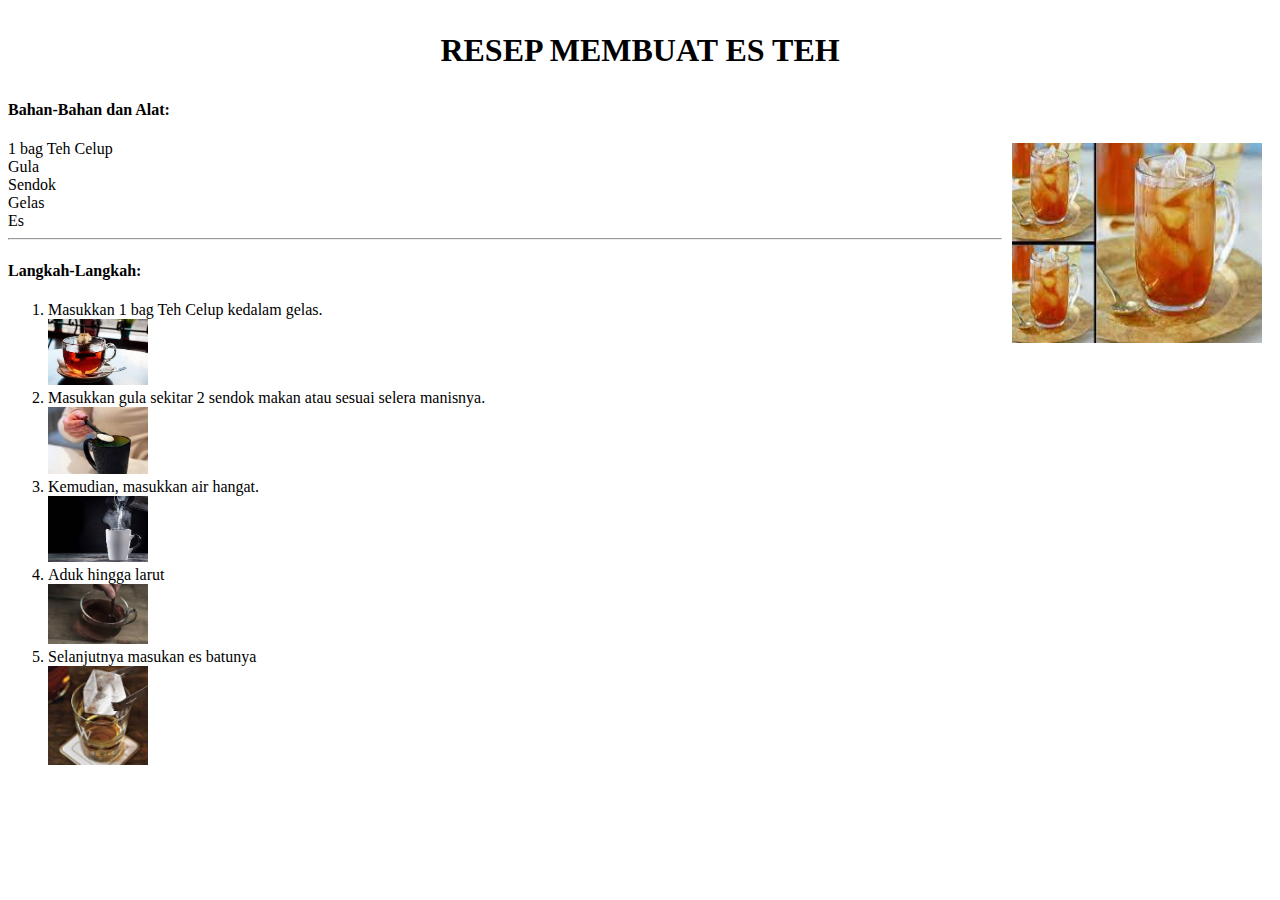
<file: Membuat Resep Makanan.html>
<!DOCTYPE html>
<html lang="en">
<head>
    <meta charset="UTF-8">
    <meta http-equiv="X-UA-Compatible" content="IE=edge">
    <meta name="viewport" content="width=device-width, initial-scale=1.0">
    <title>Document</title>
</head>
<body>
    <h1>
        <p align="center">RESEP MEMBUAT ES TEH</p> 
    </h1>
    <h4>Bahan-Bahan dan Alat:</h4>
    <img src="Gambar Es Teh.jpg" width="250" height="200" align="right" hspace="10" vspace="3"
    <ul type="circle"></ul>
    <li>1 bag Teh Celup</li>
    <li>Gula</li>
    <li>Sendok</li>
    <li>Gelas</li>
    <li>Es</li>
    <hr>
    <h4>Langkah-Langkah:</h4>
    <ol>
        <li>Masukkan 1 bag Teh Celup kedalam gelas.</li>
        <img src="1 bag Teh Celup.jpg" width="100">
        <li>Masukkan gula sekitar 2 sendok makan atau sesuai selera manisnya.</li>
        <img src="Masukkan gula.jpg" width="100">
        <li>Kemudian, masukkan air hangat.</li>
        <img src="air hangat.jpg" width="100">
        <li>Aduk hingga larut</li>
        <img src="Aduk teh.jpg" width="100">
        <li>Selanjutnya masukan es batunya</li>
        <img src="Es batu.jpg" width="100">
    </ol>
    
</body>
</html>
</file>
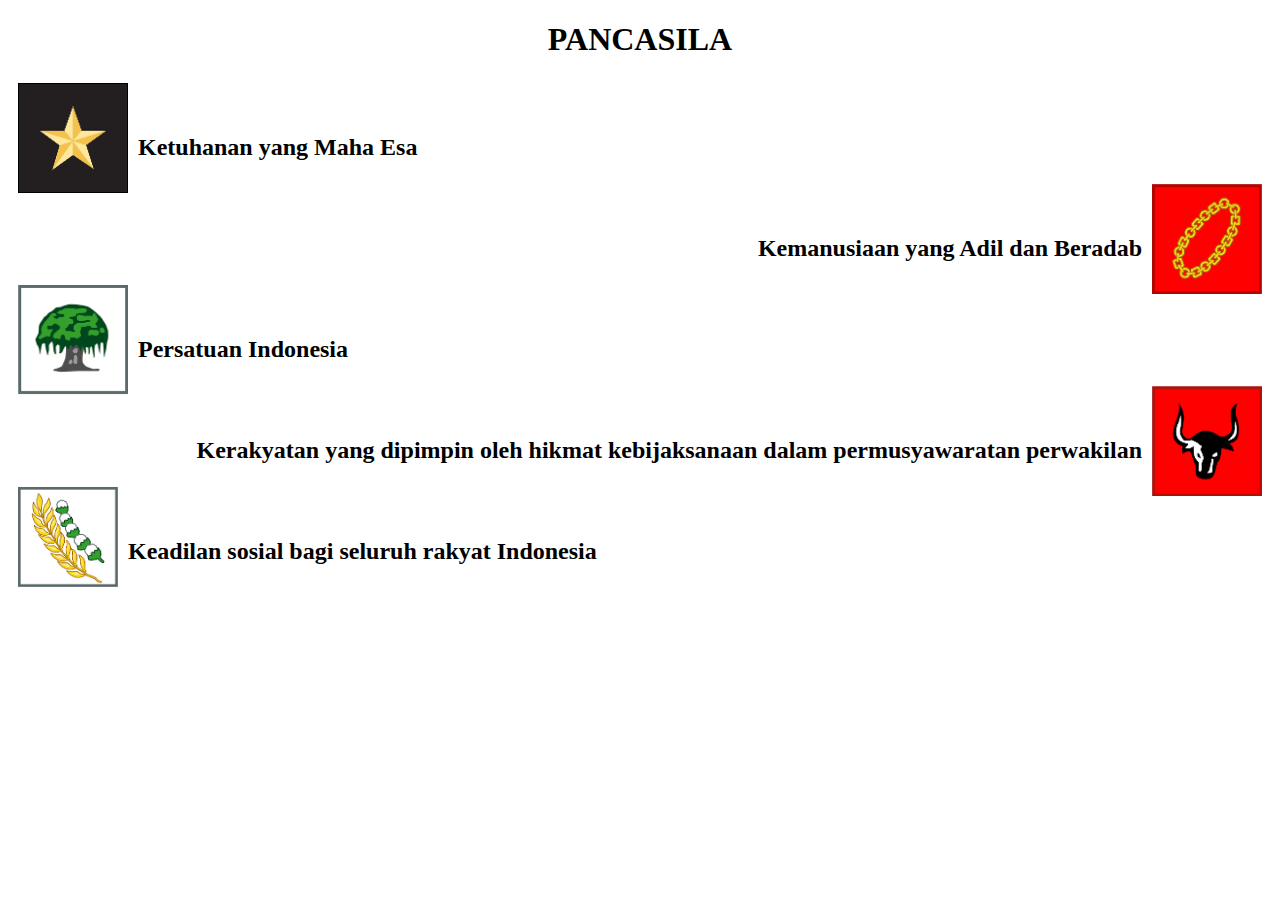
<file: PANCASILA.html>
<!DOCTYPE html>
<html lang="en">
<head>
    <meta charset="UTF-8">
    <meta http-equiv="X-UA-Compatible" content="IE=edge">
    <meta name="viewport" content="width=device-width, initial-scale=1.0">
    <title>Document</title>
</head>
<body>
    <h1 align="center">PANCASILA</h1>
    <img src="pancasila 1.png" width="110" height="110" align="left"
    hspace="10" vspace="3" alt="pancasila sila ke 1">
    <h2 style="text-align: left;"><br><br>Ketuhanan yang Maha Esa</h2>

    <img src="pancasila 2.png" width="110" height="110" align="right"
    hspace="10" vspace="3" alt="pancasila sila ke 2">
    <h2 style="text-align: right;"><br><br>Kemanusiaan yang Adil dan Beradab</h2>

    <img src="pancasila 3.png" width="110" height="110" align="left"
    hspace="10" vspace="3" alt="pancasila sila ke 3">
    <h2 style="text-align: left;"><br><br>Persatuan Indonesia</h2>

    <img src="pancasila 4.png" width="110" height="110" align="right"
    hspace="10" vspace="3" alt="pancasila sila ke 4">
    <h2 style="text-align: right;"><br><br>Kerakyatan yang dipimpin oleh hikmat kebijaksanaan dalam permusyawaratan perwakilan</h2>

    <img src="pancasila 5.png" width="100" height="100" align="left"
    hspace="10" vspace="3" alt="pancasila sila ke 5">
    <h2 style="text-align: left;"><br><br>Keadilan sosial bagi seluruh rakyat Indonesia</h2>

</body>
</html>
</file>
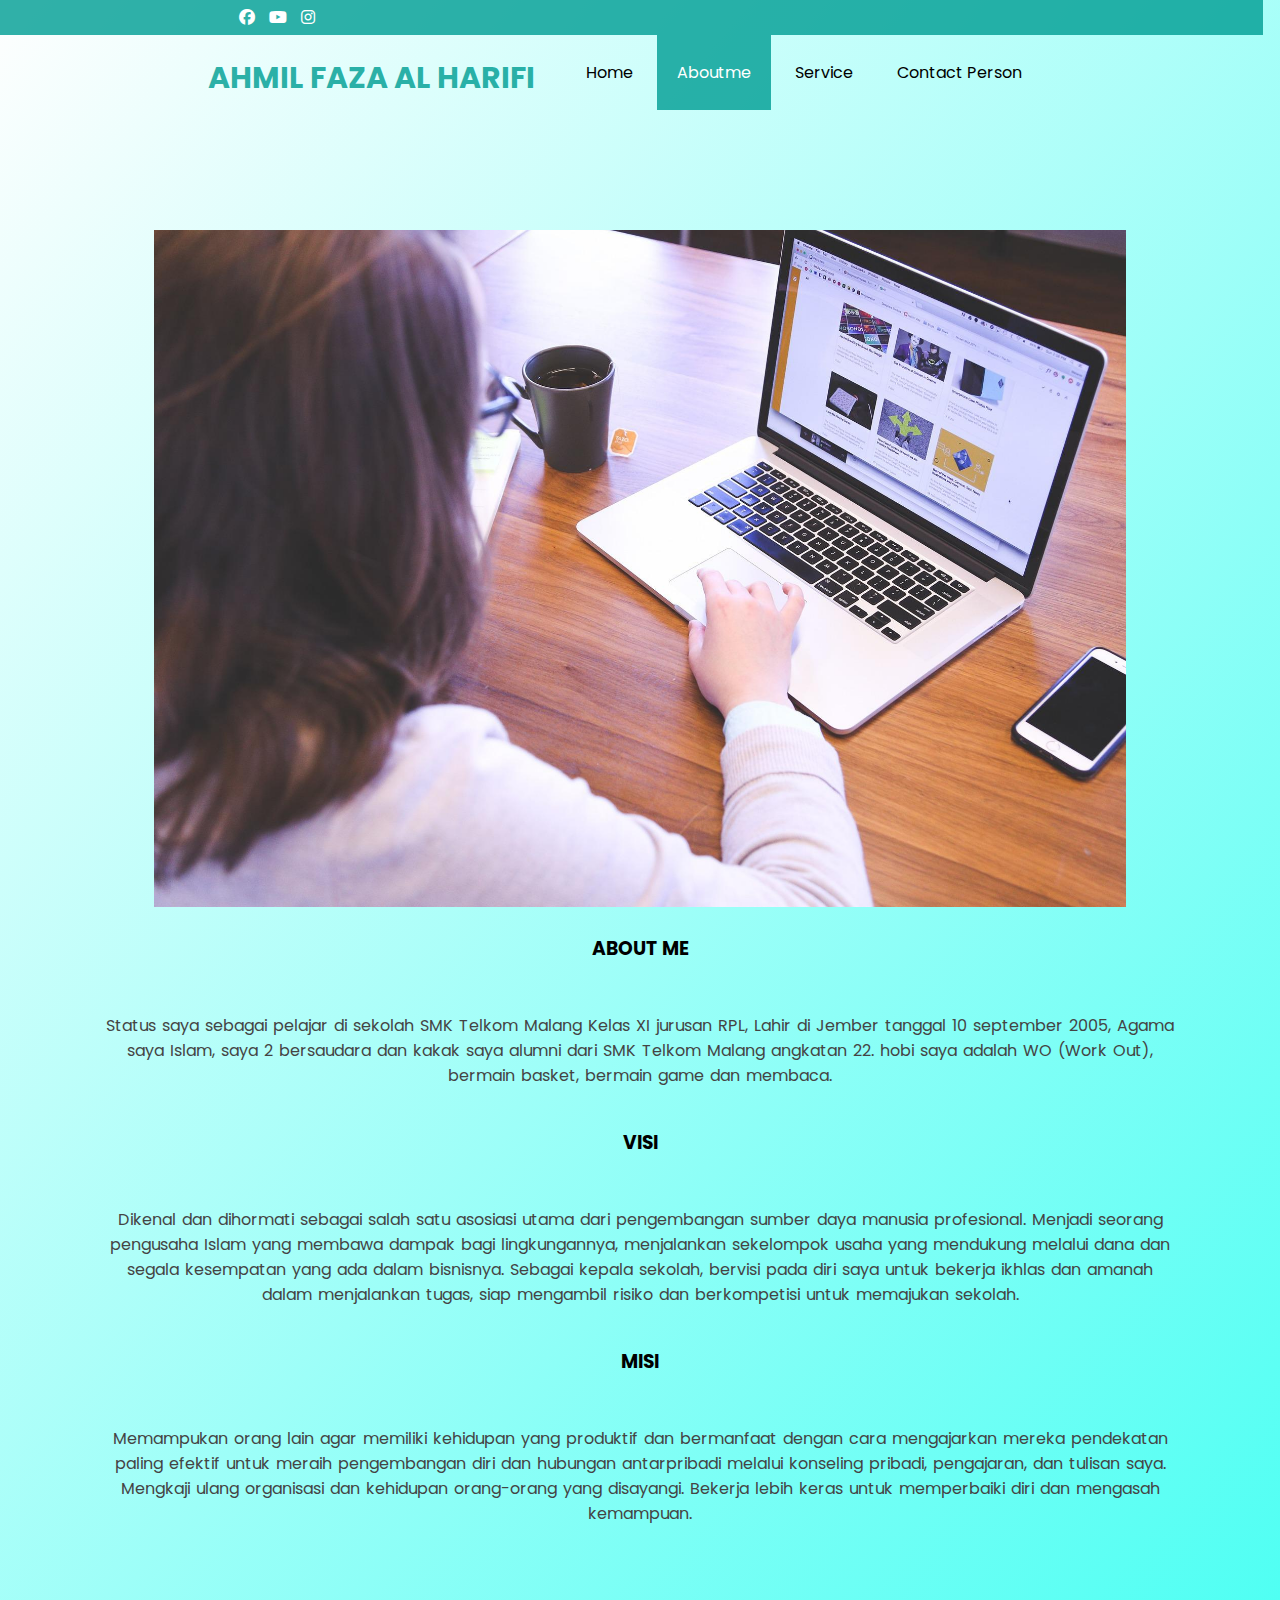
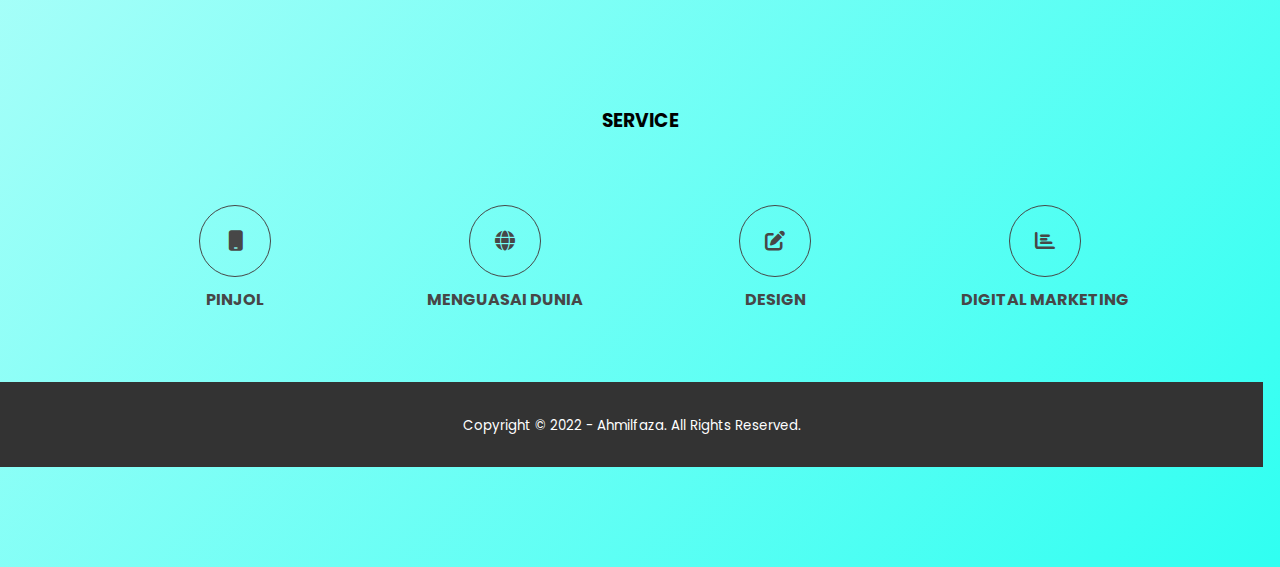
<file: Company-profile/about.html>
<!DOCTYPE html>
<html lang="en">
<head>
    <meta charset="UTF-8">
    <meta http-equiv="X-UA-Compatible" content="IE=edge">
    <meta name="viewport" content="width=device-width, initial-scale=1">
    <title>Ahmil Faza</title>
    <link rel="stylesheet" href="style.css">
    <link rel="stylesheet" href="https://cdnjs.cloudflare.com/ajax/libs/font-awesome/6.1.2/css/all.min.css">
</head>
<body>

    <!-- Header -->
    <div class="medsos">
        <div class="container">
            <ul>
                <li><a href="https://web.facebook.com/ahmil.fazaal/"><i class="fab fa-facebook"></i></a></li>
                <li><a href="https://www.youtube.com/channel/UCNzs8j21k53L9t1yj5igwkw/featured"><i class="fab fa-youtube"></i> <br> </i></a></li>
                <li><a href="https://www.instagram.com/henki.fazaal/"><i class="fab fa-instagram"></i></a></li>
            </ul>
        </div>

    </div>
    <header>
        <div class="container">
            <h1><a href="index.html">AHMIL FAZA AL HARIFI</a></h1>
            <ul>
                <li><a href="index.html">Home</a></li>
                <li class="active"><a href="About.html">Aboutme</a></li>
                <li><a href="Service.html">Service</a></li>
                <li><a href="Contact.html">Contact Person</a></li>
            </ul>
        </div>
    </header>
    <section class="label">
        <div class="container">
        </div>
    </section>

    <!-- About -->
    <section class="about">
        <div class="container">
            <img src="banner.jpg" width="90%">
            <h3>ABOUT ME</h3>
            <p>Status saya sebagai pelajar di sekolah SMK Telkom Malang Kelas XI jurusan RPL, 
                Lahir di Jember tanggal 10 september 2005, Agama saya Islam, saya 2 bersaudara
                dan kakak saya alumni dari SMK Telkom Malang angkatan 22.
                hobi saya adalah WO (Work Out), bermain basket, bermain game dan membaca.
            </p>
            <h3>VISI</h3>
            <p>Dikenal dan dihormati sebagai salah satu asosiasi utama dari pengembangan sumber daya manusia profesional.
                Menjadi seorang pengusaha Islam yang membawa dampak bagi lingkungannya, menjalankan sekelompok usaha yang mendukung melalui dana dan segala kesempatan yang ada dalam bisnisnya.
                Sebagai kepala sekolah, bervisi pada diri saya untuk bekerja ikhlas dan amanah dalam menjalankan tugas, siap mengambil risiko dan berkompetisi untuk memajukan sekolah.
                
            </p>
            <h3>MISI</h3>
            <p>Memampukan orang lain agar memiliki kehidupan yang produktif dan bermanfaat dengan cara mengajarkan mereka pendekatan paling efektif untuk meraih pengembangan diri dan hubungan antarpribadi melalui konseling pribadi, pengajaran, dan tulisan saya.
                Mengkaji ulang organisasi dan kehidupan orang-orang yang disayangi.
                Bekerja lebih keras untuk memperbaiki diri dan mengasah kemampuan.
            </p>
        </div>
    </section>

    <!-- service -->
    <section class="sevice">
        <div class="container">
            <h3>SERVICE</h3>
            <div class="box">
                <div class="col-4">
                    <div class="icon"><i class="fa-solid fa-mobile"></i></div>
                    <h4>PINJOL</h4>
                </div>
                <div class="col-4">
                    <div class="icon"><i class="fa-solid fa-globe"></i></div>
                    <h4>MENGUASAI DUNIA</h4>
                </div>
                <div class="col-4">
                    <div class="icon"><i class="fa-solid fa-edit"></i></div>
                    <h4>DESIGN</h4>
                </div>
                <div class="col-4">
                    <div class="icon"><i class="fa-solid fa-chart-bar"></i></div>
                    <h4>DIGITAL MARKETING</h4>
                </div>
            </div>

        </div>

    </section>

    <!-- footer -->
    <footer>
        <div class="continer">
            <small>Copyright &copy; 2022 - Ahmilfaza. All Rights Reserved.</small>
        </div>
    </footer>

</body>
</html>
</file>
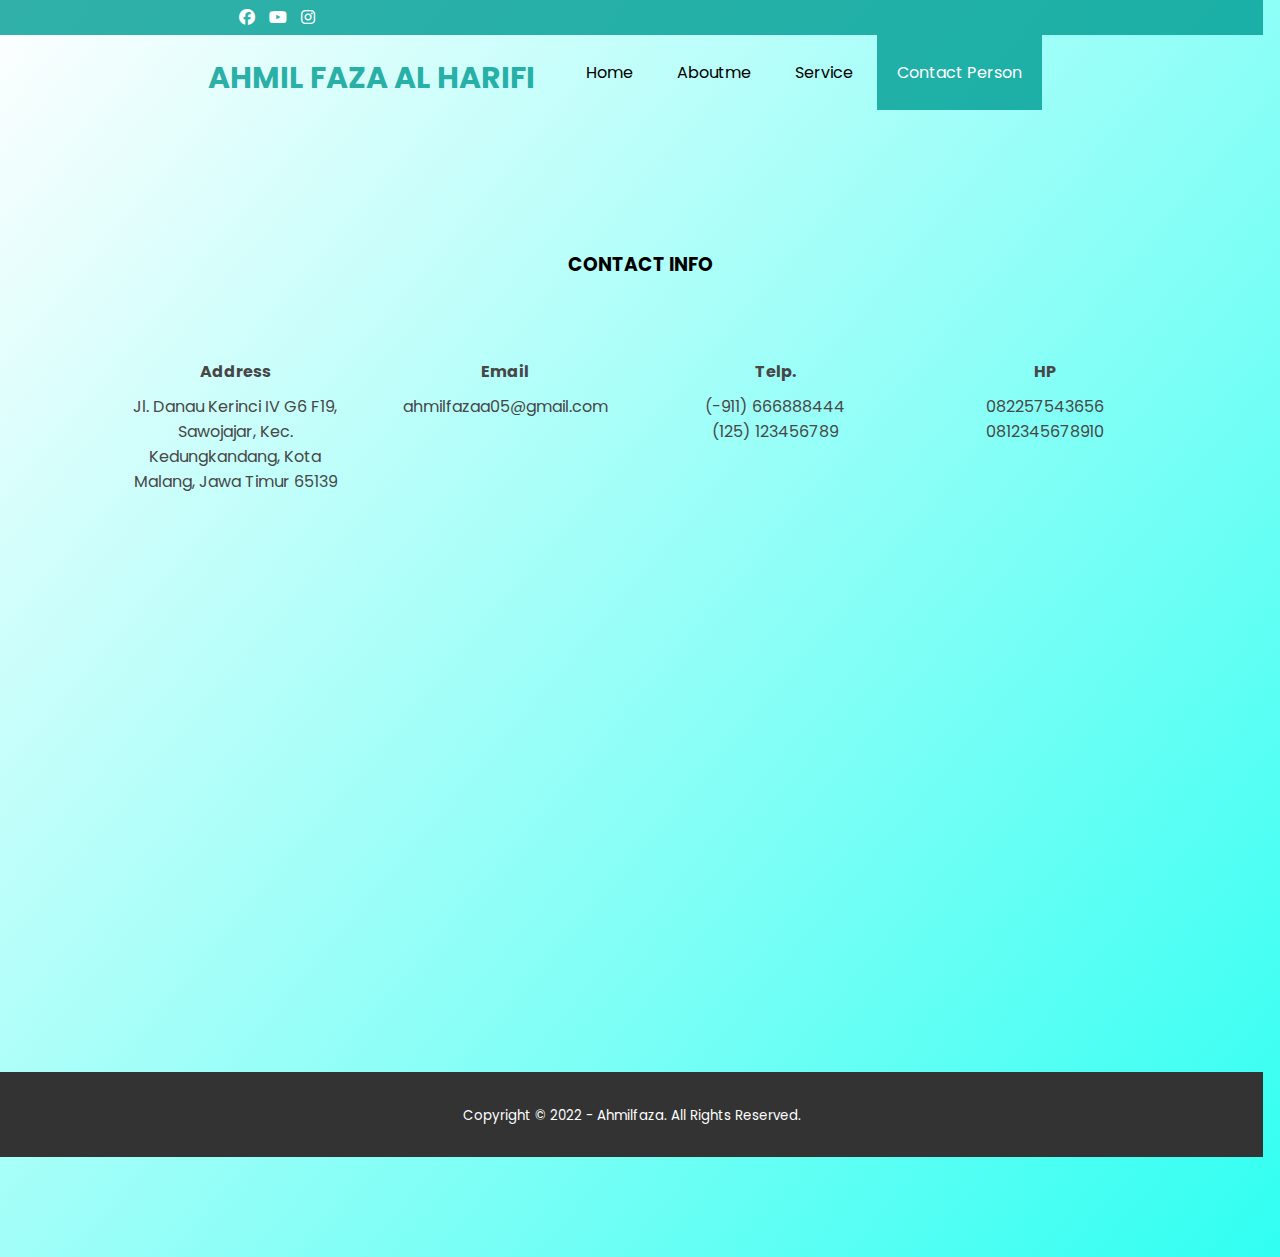
<file: Company-profile/contact.html>
<!DOCTYPE html>
<html lang="en">

<head>
    <meta charset="UTF-8">
    <meta http-equiv="X-UA-Compatible" content="IE=edge">
    <meta name="viewport" content="width=device-width, initial-scale=1">
    <title>Ahmil Faza</title>
    <link rel="stylesheet" href="style.css">
    <link rel="stylesheet" href="https://cdnjs.cloudflare.com/ajax/libs/font-awesome/6.1.2/css/all.min.css">
</head>

<body>

    <!-- Header -->
    <div class="medsos">
        <div class="container">
            <ul>
                <li><a href="https://web.facebook.com/ahmil.fazaal/"><i class="fab fa-facebook"></i></a></li>
                <li><a href="https://www.youtube.com/channel/UCNzs8j21k53L9t1yj5igwkw/featured"><i class="fab fa-youtube"></i> <br> </i></a></li>
                <li><a href="https://www.instagram.com/henki.fazaal/"><i class="fab fa-instagram"></i></a></li>
            </ul>
        </div>

    </div>
    <header>
        <div class="container">
            <h1><a href="index.html">AHMIL FAZA AL HARIFI</a></h1>
            <ul>
                <li><a href="index.html">Home</a></li>
                <li><a href="About.html">Aboutme</a></li>
                <li><a href="Service.html">Service</a></li>
                <li class="active"><a href="Contact.html">Contact Person</a></li>
            </ul>
        </div>
    </header>
    <section class="label">
        <div class="container">
        </div>
    </section>

    <!-- CONTACT INFO dan MAPS -->
    <section class="sevice">
        <div class="container">
            <h3>CONTACT INFO</h3>
            <div class="box">
                <div class="col-4">
                    <h4>Address</h4>
                    <p>Jl. Danau Kerinci IV G6 F19, Sawojajar, Kec. Kedungkandang, Kota Malang, Jawa Timur 65139</p>
                </div>
                <div class="col-4">
                    <h4>Email</h4>
                    <p>ahmilfazaa05@gmail.com</p>
                </div>
                <div class="col-4">
                    <h4>Telp.</h4>
                    <p>(-911) 666888444</p>
                    <p>(125) 123456789</p>
                </div>
                <div class="col-4">
                    <h4>HP</h4>
                    <p>082257543656</p>
                    <p>0812345678910</p>
                </div>
            </div>
            <br>
            <iframe src="https://www.google.com/maps/embed?pb=!1m18!1m12!1m3!1d3951.2235268229956!2d112.
            6560198122309!3d-7.9758346660126955!2m3!1f0!2f0!3f0!3m2!1i1024!2i768!4f13.
            1!3m3!1m2!1s0x0%3A0x90fc068507d04a73!2zN8KwNTgnMzMuMCJTIDExMsKwMzknMzYuOSJF!5e0!3m2!1sid!2sid!4v1661990938683!5m2!1sid!2sid" 
            width="900" height="450" style="border:0;" allowfullscreen="" loading="lazy" referrerpolicy="no-referrer-when-downgrade">
            </iframe>
        </div>
    </section>

    <!-- footer -->
    <br>
    <br>
    <footer>
        <div class="continer">
            <small>Copyright &copy; 2022 - Ahmilfaza. All Rights Reserved.</small>
        </div>
    </footer>

</body>

</html>
</file>
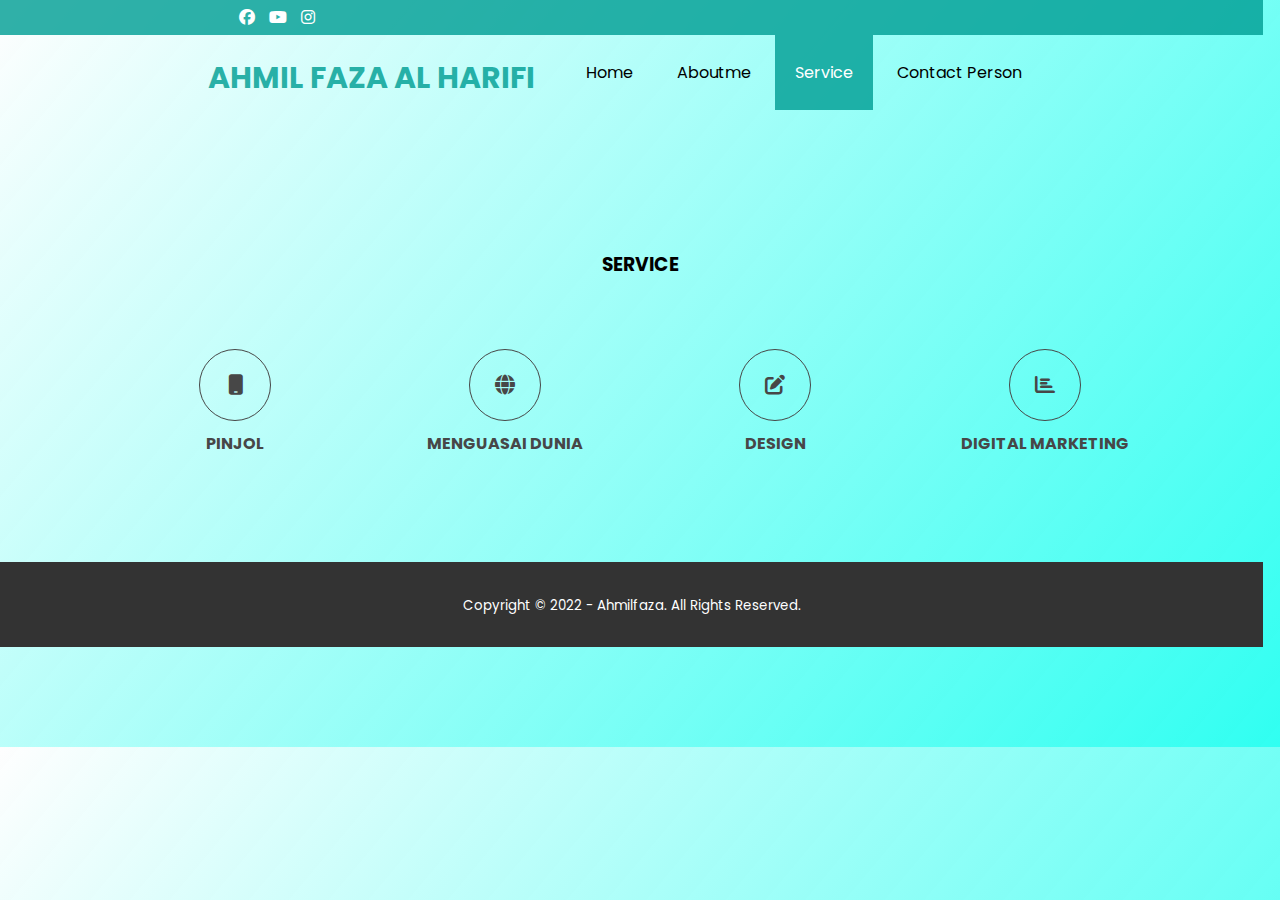
<file: Company-profile/service.html>
<!DOCTYPE html>
<html lang="en">
<head>
    <meta charset="UTF-8">
    <meta http-equiv="X-UA-Compatible" content="IE=edge">
    <meta name="viewport" content="width=device-width, initial-scale=1">
    <title>Ahmil Faza</title>
    <link rel="stylesheet" href="style.css">
    <link rel="stylesheet" href="https://cdnjs.cloudflare.com/ajax/libs/font-awesome/6.1.2/css/all.min.css">
</head>
<body>

    <!-- Header -->
    <div class="medsos">
        <div class="container">
            <ul>
                <li><a href="https://web.facebook.com/ahmil.fazaal/"><i class="fab fa-facebook"></i></a></li>
                <li><a href="https://www.youtube.com/channel/UCNzs8j21k53L9t1yj5igwkw/featured"><i class="fab fa-youtube"></i> <br> </i></a></li>
                <li><a href="https://www.instagram.com/henki.fazaal/"><i class="fab fa-instagram"></i></a></li>
            </ul>
        </div>

    </div>
    <header>
        <div class="container">
            <h1><a href="index.html">AHMIL FAZA AL HARIFI</a></h1>
            <ul>
                <li><a href="index.html">Home</a></li>
                <li><a href="About.html">Aboutme</a></li>
                <li class="active"><a href="Service.html">Service</a></li>
                <li><a href="Contact.html">Contact Person</a></li>
            </ul>
        </div>
    </header>
    <section class="label">
        <div class="container">
        </div>
    </section>

    <!-- service -->
    <section class="sevice">
        <div class="container">
            <h3>SERVICE</h3>
            <div class="box">
                <div class="col-4">
                    <div class="icon"><i class="fa-solid fa-mobile"></i></div>
                    <h4>PINJOL</h4>
                </div>
                <div class="col-4">
                    <div class="icon"><i class="fa-solid fa-globe"></i></div>
                    <h4>MENGUASAI DUNIA</h4>
                </div>
                <div class="col-4">
                    <div class="icon"><i class="fa-solid fa-edit"></i></div>
                    <h4>DESIGN</h4>
                </div>
                <div class="col-4">
                    <div class="icon"><i class="fa-solid fa-chart-bar"></i></div>
                    <h4>DIGITAL MARKETING</h4>
                </div>
            </div>

        </div>

    </section>

    <!-- footer -->
    <br>
    <br>
    <footer>
        <div class="continer">
            <small>Copyright &copy; 2022 - Ahmilfaza. All Rights Reserved.</small>
        </div>
    </footer>

</body>
</html>
</file>
<file: Company-profile/style.css>
/* font */
@import url('https://fonts.googleapis.com/css2?family=Poppins&display=swap');
* {
    padding:0;
    margin:0;
    font-family: Poppins;
}

/* medsos */
a {
    color: inherit;
    text-decoration: none;
}
.medsos {
    margin-top: -100px;
    padding: 5px 0;
    background-color: #009e94cf;
    width: 1263px;
    margin-left: -100px;
}
.medsos ul li {
    display: inline-block;
    color: #fff;
    margin-right: 10px;
}

/* header */
header .container {
    width: 80%;
    margin: 0 auto;
    height: fit-content ;
}
header .contaier:after {
    content:'';
    display: block;
    clear: both;
}
header h1 {
    float: left;
    padding: 20px 0;
    color: #009e94cf;
}
header ul {
    float: right;
}
header ul li {
    display: inline-block;
}
header ul li a {
    padding: 25px 20px;
    display: inline-block;
}
header ul li a:hover {  /* header H,A,S,C bisa berubah warna */
    background-color: #009e94cf;
    color: #fff;
}
.active {
    background-color: #009e94cf;
    color: #fff;
}
section {
    padding:40px 0;
}

/* warna halaman background */
body {
    padding: 100px;
    background-image: linear-gradient(-50deg, #00ffeecf 0%, #fefefe 100%);
    text-align: center;
    font-family: 'Quicksand', sans-serif;
}
ul {
    margin-left: -700px;
}
li {
    list-style: none;
    display: inline-block;
}

/* border/banner */
.main {
    width: 800px;
    height: 520%;
    background-color: #fafafa;
    margin: 0 auto;
    margin-top: 90px;
    margin-left: 150px;
    padding-top: 50px;
    padding-bottom: 50px;
    border-radius: 10px;
    border: 3px solid ;
}
.img { /* setting untuk gambar profil */
    background-image: url(img.jpg);
    background-color: #eaeaea;
    background-size: cover;
    border-radius: 100px;
    width: 150px;
    height: 150px;
    margin: 0 auto;
    border: 10px solid #00ffeecf;
}
h1 {
    text-align: center;
    font-size: 30px;
    margin: 0;
    font-weight: bold;
    color: #009e94cf;
}
.text {
    text-align: center;
    font-size: 20px;
    margin: 0;
    color: #00aca0cf;
}

/* about */
section h3 {
    text-align: center;
    padding: 20px 0;
    margin-bottom: 30px;
}
.about,
.service {
    padding-bottom: 100px;
}
.about p {
    color: rgb(68, 68, 68);
    word-spacing: 2px;
    line-height: 25px;
    margin-bottom: 20px;
}

/* service */
.service {
    background-color: #f9f9f9;
}
.box {
    color: rgb(71, 71, 71);
}
.box::after {
    content: '';
    display: block;
    clear: both;
}
.box .col-4 {
    width:25%;
    padding:20px;
    box-sizing: border-box;
    text-align: center;
    float: left;
}
.icon { /* icon M,G,E,C-B */
    width:70px;
    height:70px;
    border:1px solid ;
    border-radius:50%;
    text-align: center;
    line-height:70px;
    font-size: 20px;
    margin:0 auto;
}
.box .col-4 h4 {
    margin:10px 0;
}

/* footer */
footer {
    padding:30px 0;
    background-color: #333;
    color: #fff;
    text-align: center;
    width: 1263px;
    margin-left: -100px;
}

/* mau dibikin rapi pada saat dizoom, tapi GAGAL! */
@media screen and (max-width: 768px){
    .container
    width: 90%;
    }
    header ul{
        text-align: center;
        float: none;
    }
</file>
